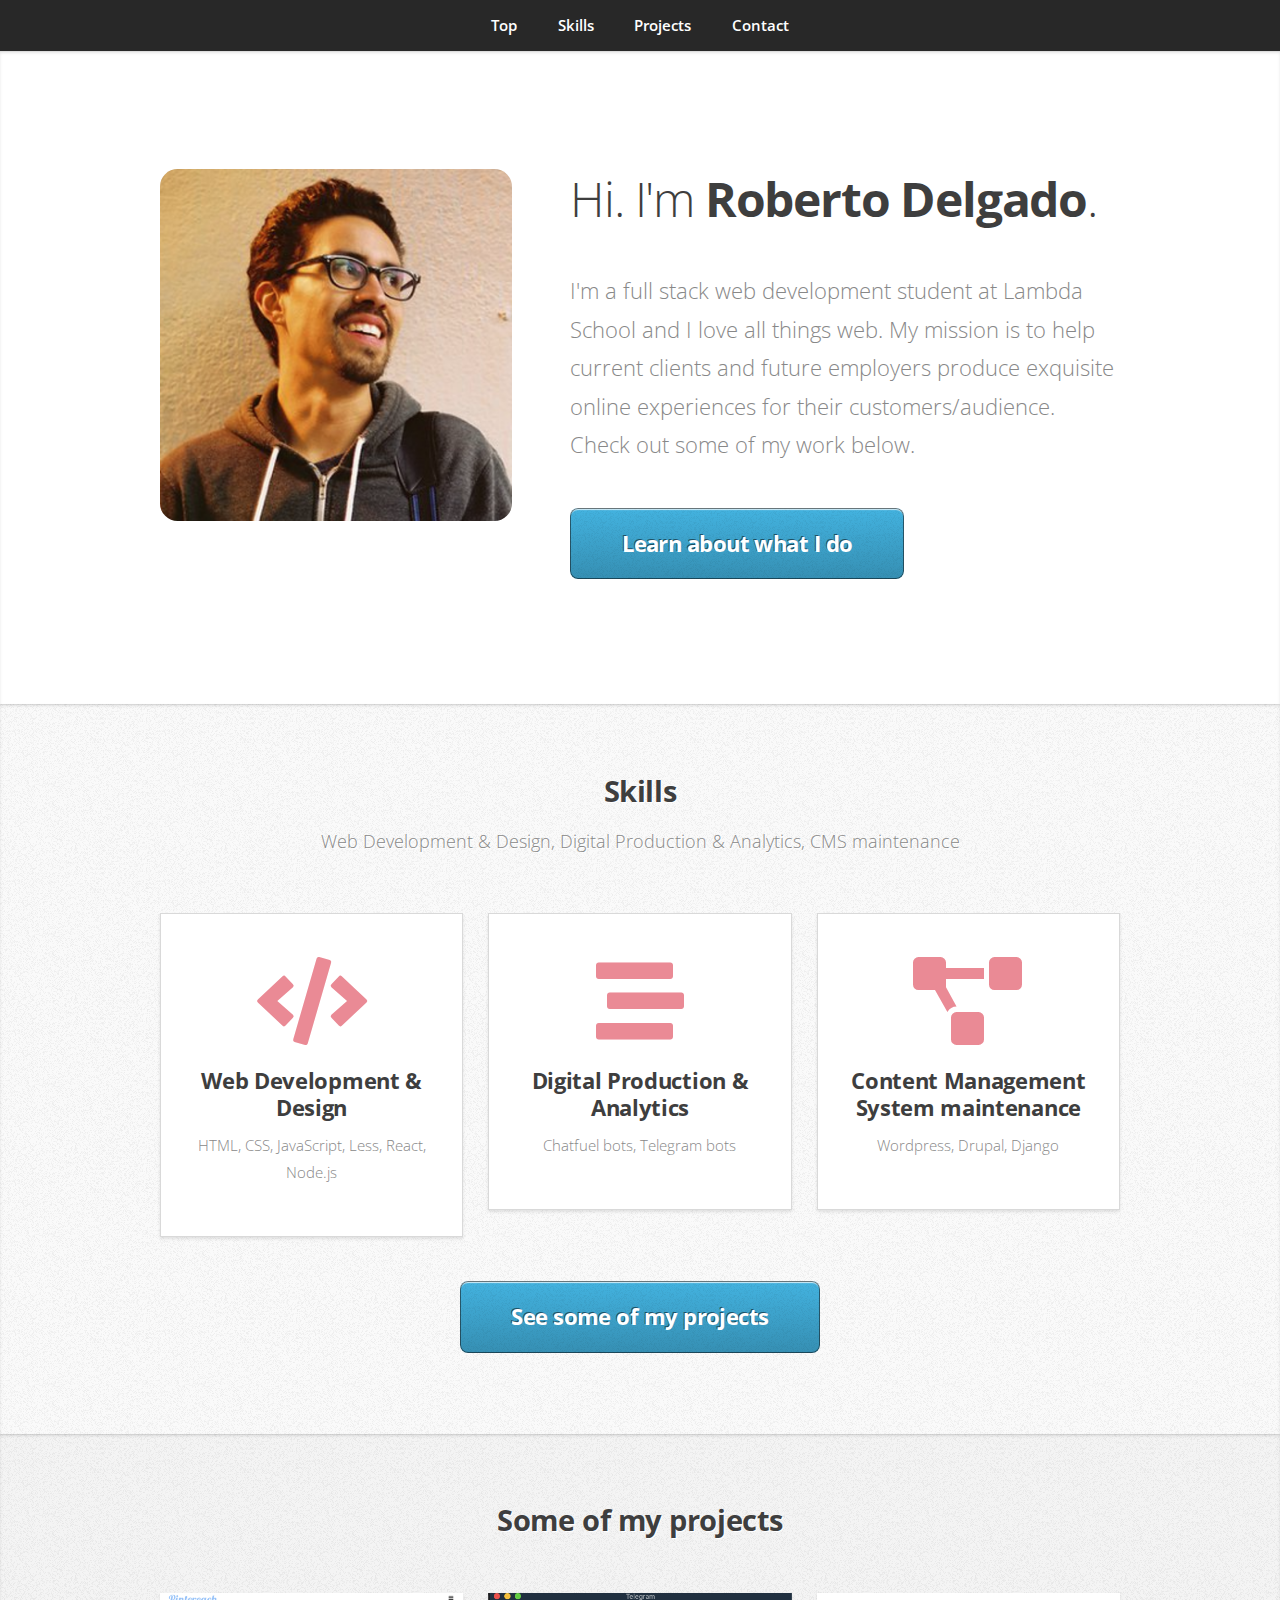
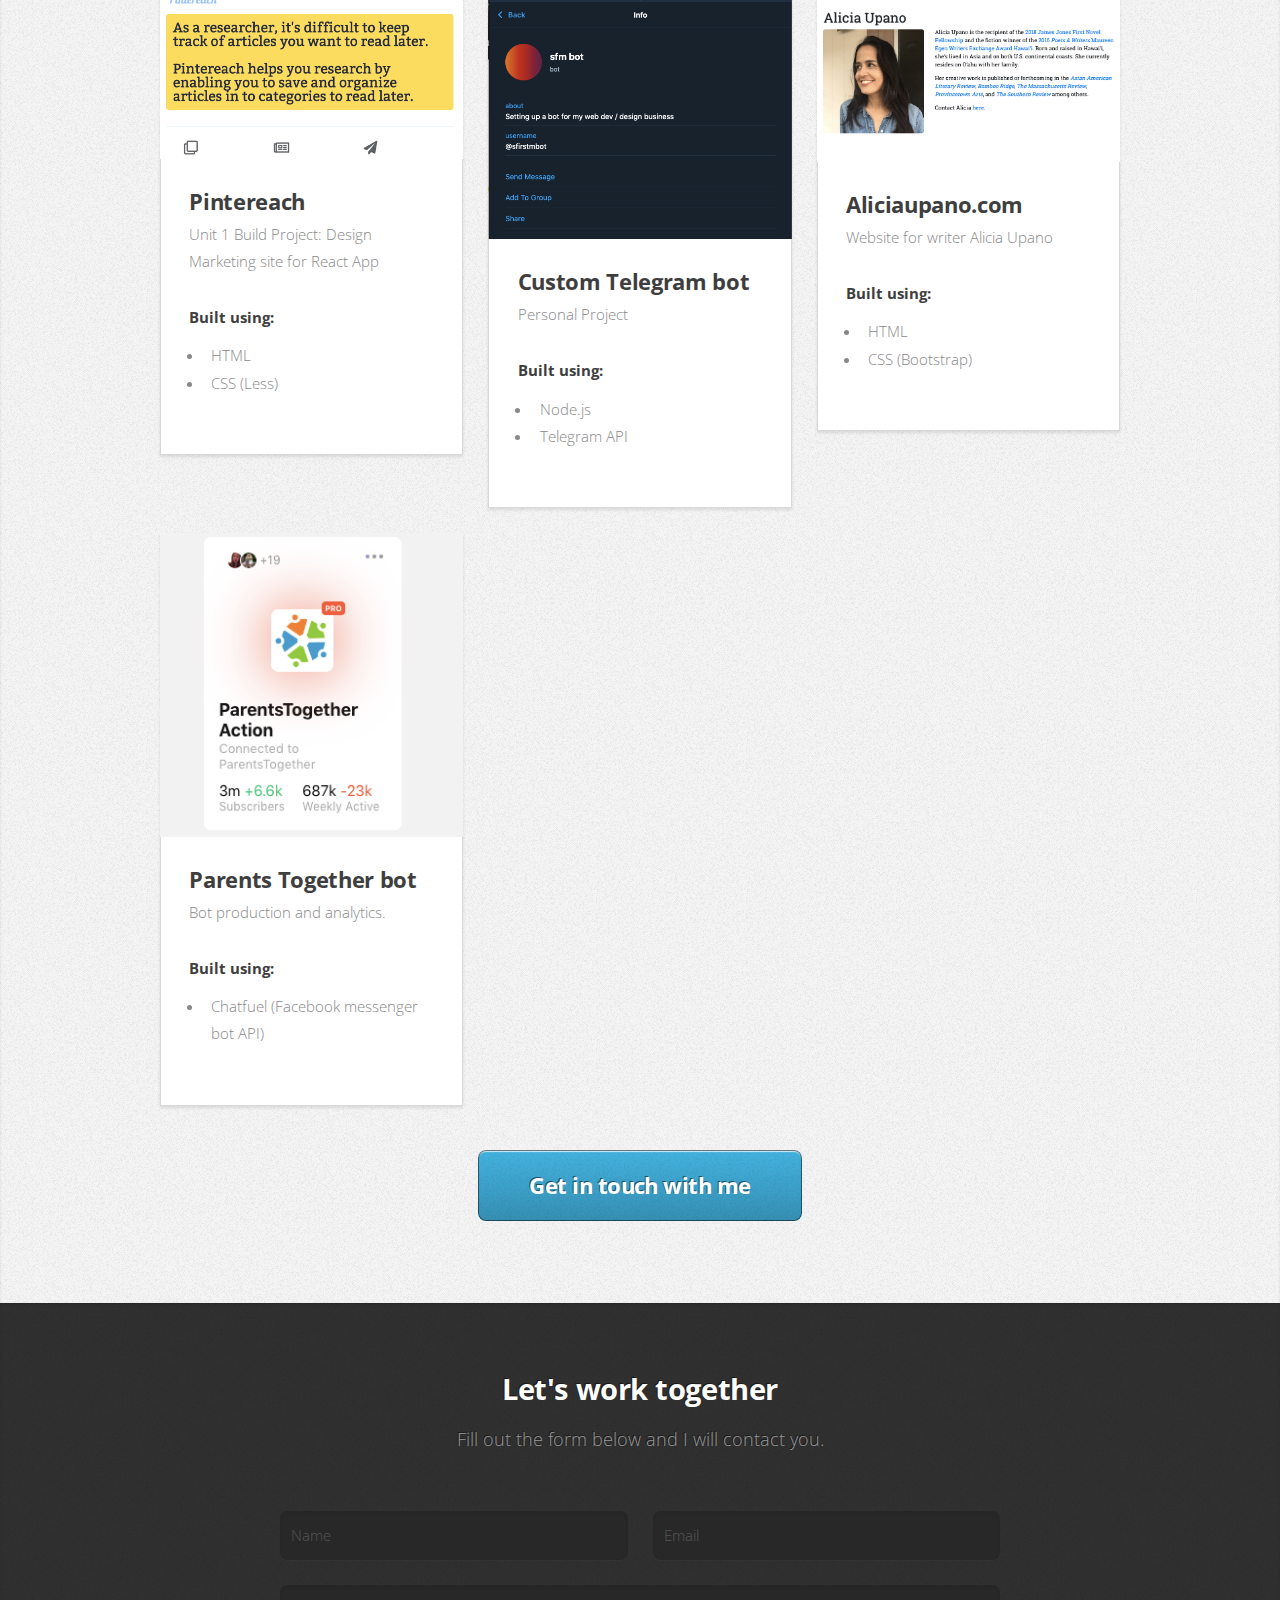
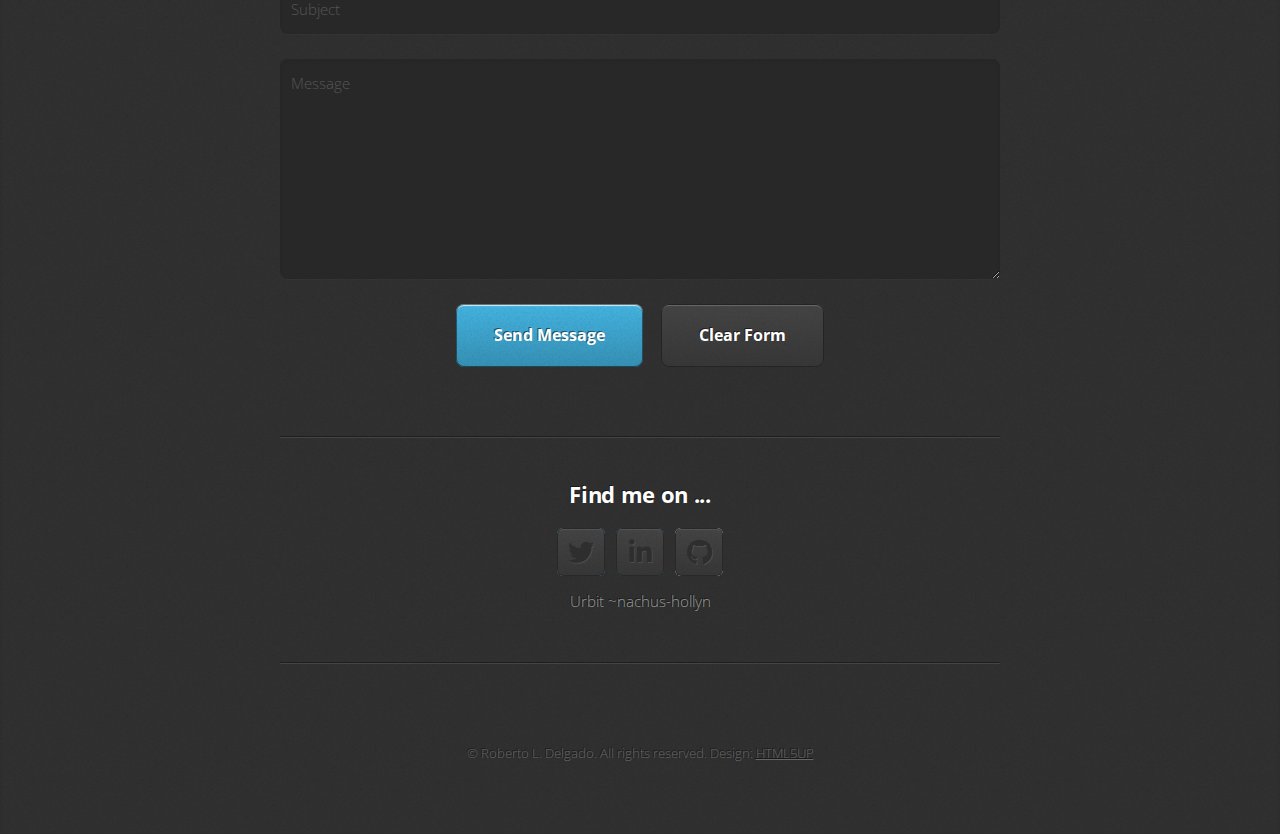
<file: index.html>
<!DOCTYPE HTML>
<!--
	Miniport by HTML5 UP
	html5up.net | @ajlkn
	Free for personal and commercial use under the CCA 3.0 license (html5up.net/license)
-->
<html>
	<head>
		<title>Roberto Delgado | Portfolio</title>
		<meta charset="utf-8" />
		<meta name="viewport" content="width=device-width, initial-scale=1, user-scalable=no" />
		<link rel="stylesheet" href="assets/css/main.css" />
	</head>
	<body class="is-preload">

		<!-- Nav -->
			<nav id="nav">
				<ul class="container">
					<li><a href="#top">Top</a></li>
					<li><a href="#work">Skills</a></li>
					<li><a href="#portfolio">Projects</a></li>
					<li><a href="#contact">Contact</a></li>
				</ul>
			</nav>

		<!-- Home -->
			<article id="top" class="wrapper style1">
				<div class="container">
					<div class="row">
						<div class="col-4 col-5-large col-12-medium">
							<span class="image fit"><img src="images/RD_Profile.jpg" alt="" /></span>
						</div>
						<div class="col-8 col-7-large col-12-medium">
							<header>
								<h1>Hi. I'm <strong>Roberto Delgado</strong>.</h1>
							</header>
							<p>I'm a full stack web development student at Lambda School and I love all things web. My mission is to help current clients and future employers produce exquisite online experiences for their customers/audience. Check out some of my work below. </p>
							<a href="#work" class="button large scrolly">Learn about what I do</a>
						</div>
					</div>
				</div>
			</article>

		<!-- Work -->
			<article id="work" class="wrapper style2">
				<div class="container">
					<header>
						<h2>Skills</h2>
						<p>Web Development & Design, Digital Production & Analytics, CMS maintenance</p>
					</header>
					<div class="row aln-center">
						<div class="col-4 col-6-medium col-12-small">
							<section class="box style1">
								<span class="icon solid featured far fa-code"></span>
								<h3>Web Development & Design</h3>
								<p>HTML, CSS, JavaScript, Less, React, Node.js</p>
							</section>
						</div>
						<div class="col-4 col-6-medium col-12-small">
							<section class="box style1">
								<span class="icon solid featured fas fa-stream"></span>
								<h3>Digital Production & Analytics</h3>
								<p>Chatfuel bots, Telegram bots</p>
							</section>
						</div>
						<div class="col-4 col-6-medium col-12-small">
							<section class="box style1">
								<span class="icon solid featured fas fa-project-diagram"></span>
								<h3>Content Management System maintenance</h3>
								<p>Wordpress, Drupal, Django</p>
							</section>
						</div>
					</div>
					<footer>
						<!-- <p>Lorem ipsum dolor sit sapien vestibulum ipsum primis?</p> -->
						<a href="#portfolio" class="button large scrolly">See some of my projects</a>
					</footer>
				</div>
			</article>

		<!-- Portfolio -->
			<article id="portfolio" class="wrapper style3">
				<div class="container">
					<header>
						<h2>Some of my projects</h2>
						<!-- <p>Proin odio consequat  sapien vestibulum consequat lorem dolore feugiat.</p> -->
					</header>
					<div class="row">
						<div class="col-4 col-6-medium col-12-small">
								<article class="box style2">
									<a href="https://marketing.roskideluge.now.sh/" class="image featured" target="_blank"><img src="images/pintereach.png" alt="Pintereach logo" /></a>
									<div class="box-text">
										<h3><a href="https://marketing.roskideluge.now.sh/" target="_blank">Pintereach</a></h3>
										<p>Unit 1 Build Project: Design Marketing site for React App</p>
										<h4>Built using:</h4>
										<ul>
											<li>HTML</li>
											<li>CSS (Less)</li>
										</ul>
								</article>
						</div>
						<div class="col-4 col-6-medium col-12-small">
							<article class="box style2">
								<a href="https://github.com/RoskiDeluge/sfm-telegram-bot" class="image featured" target="_blank"><img src="images/sfm_bot.png" alt="Screen grab of sfirstm bot's telegram page" /></a>
							<div class="box-text">
								<h3><a href="https://github.com/RoskiDeluge/sfm-telegram-bot" target="_blank">Custom Telegram bot</a></h3>
								<p>Personal Project</p>
								<h4>Built using:</h4>
									<ul>
										<li>Node.js</li>
										<li>Telegram API</li>
									</ul>
							</div>
							</article>
						</div>
						<div class="col-4 col-6-medium col-12-small">
							<article class="box style2">
								<a href="https://aliciaupano.com/" class="image featured" target="_blank"><img src="images/aupano_site.png" alt="Screen grab of aliciaupano.com homepage" /></a>
								<div class="box-text">
									<h3><a href="https://aliciaupano.com/" target="_blank">Aliciaupano.com</a></h3>
									<p>Website for writer Alicia Upano</p>
									<h4>Built using:</h4>
									<ul>
										<li>HTML</li>
										<li>CSS (Bootstrap)</li>
									</ul>
								</div>
							</article>
						</div>
						<div class="col-4 col-6-medium col-12-small">
							<article class="box style2">
								<a href="https://m.me/ParentsTogetherAction" class="image featured" target="_blank"><img src="images/ptbot.png" alt="" /></a>
								<div class="box-text">
									<h3><a href="https://m.me/ParentsTogetherAction" target="_blank">Parents Together bot</a></h3>
									<p>Bot production and analytics.</p>
									<h4>Built using:</h4>
									<ul>
										<li>Chatfuel (Facebook messenger bot API)</li>
									</ul>
								</div>
							</article>
						</div>
						<!-- <div class="col-4 col-6-medium col-12-small">
							<article class="box style2">
								<a href="#" class="image featured"><img src="images/pic04.jpg" alt="" /></a>
								<h3><a href="#">Tempus dolore</a></h3>
								<p>Ornare nulla proin odio consequat.</p>
							</article>
						</div>
						<div class="col-4 col-6-medium col-12-small">
							<article class="box style2">
								<a href="#" class="image featured"><img src="images/pic05.jpg" alt="" /></a>
								<h3><a href="#">Feugiat aliquam</a></h3>
								<p>Ornare nulla proin odio consequat.</p>
							</article>
						</div>
						<div class="col-4 col-6-medium col-12-small">
							<article class="box style2">
								<a href="#" class="image featured"><img src="images/pic06.jpg" alt="" /></a>
								<h3><a href="#">Sed amet ornare</a></h3>
								<p>Ornare nulla proin odio consequat.</p>
							</article>
						</div> -->
					</div>
					<footer>
						<!-- <p>Lorem ipsum dolor sit sapien vestibulum ipsum primis?</p> -->
						<a href="#contact" class="button large scrolly">Get in touch with me</a>
					</footer>
				</div>
			</article>

		<!-- Contact -->
			<article id="contact" class="wrapper style4">
				<div class="container medium">
					<header>
						<h2>Let's work together</h2>
						<p>Fill out the form below and I will contact you.</p>
					</header>
					<div class="row">
						<div class="col-12">
							<form method="POST" action="https://formspree.io/xzbgbapd">
								<div class="row">
									<div class="col-6 col-12-small">
										<input type="text" name="name" id="name" placeholder="Name" />
									</div>
									<div class="col-6 col-12-small">
										<input type="text" name="email" id="email" placeholder="Email" />
									</div>
									<div class="col-12">
										<input type="text" name="subject" id="subject" placeholder="Subject" />
									</div>
									<div class="col-12">
										<textarea name="message" id="message" placeholder="Message"></textarea>
									</div>
									<div class="col-12">
										<ul class="actions">
											<li><input type="submit" value="Send Message" /></li>
											<li><input type="reset" value="Clear Form" class="alt" /></li>
										</ul>
									</div>
								</div>
							</form>
						</div>
						<div class="col-12">
							<hr />
							<h3>Find me on ...</h3>
							<ul class="social">
								<li><a href="https://twitter.com/roskideluge" class="icon brands fa-twitter"><span class="label">Twitter</span></a></li>
								<!-- <li><a href="#" class="icon brands fa-facebook-f"><span class="label">Facebook</span></a></li>
								<li><a href="#" class="icon brands fa-dribbble"><span class="label">Dribbble</span></a></li> -->
								<li><a href="https://www.linkedin.com/in/robertodelgado1/" class="icon brands fa-linkedin-in"><span class="label">LinkedIn</span></a></li>
								<!-- <li><a href="#" class="icon brands fa-tumblr"><span class="label">Tumblr</span></a></li>
								<li><a href="#" class="icon brands fa-google-plus"><span class="label">Google+</span></a></li> -->
								<li><a href="https://github.com/RoskiDeluge" class="icon brands fa-github"><span class="label">Github</span></a></li>
								<br>
								<li>Urbit ~nachus-hollyn</li>
								<!--
								<li><a href="#" class="icon solid fa-rss"><span>RSS</span></a></li>
								<li><a href="#" class="icon brands fa-instagram"><span>Instagram</span></a></li>
								<li><a href="#" class="icon brands fa-foursquare"><span>Foursquare</span></a></li>
								<li><a href="#" class="icon brands fa-skype"><span>Skype</span></a></li>
								<li><a href="#" class="icon brands fa-soundcloud"><span>Soundcloud</span></a></li>
								<li><a href="#" class="icon brands fa-youtube"><span>YouTube</span></a></li>
								<li><a href="#" class="icon brands fa-blogger"><span>Blogger</span></a></li>
								<li><a href="#" class="icon brands fa-flickr"><span>Flickr</span></a></li>
								<li><a href="#" class="icon brands fa-vimeo"><span>Vimeo</span></a></li>
								-->
							</ul>
							<hr />
						</div>
					</div>
					<footer>
						<ul id="copyright">
							<li>&copy; Roberto L. Delgado. All rights reserved. Design: <a href="https://html5up.net/" target="_blank">HTML5UP</a></li>
						</ul>
					</footer>
				</div>
			</article>

		<!-- Scripts -->
			<script src="assets/js/jquery.min.js"></script>
			<script src="assets/js/jquery.scrolly.min.js"></script>
			<script src="assets/js/browser.min.js"></script>
			<script src="assets/js/breakpoints.min.js"></script>
			<script src="assets/js/util.js"></script>
			<script src="assets/js/main.js"></script>

	</body>
</html>
</file>
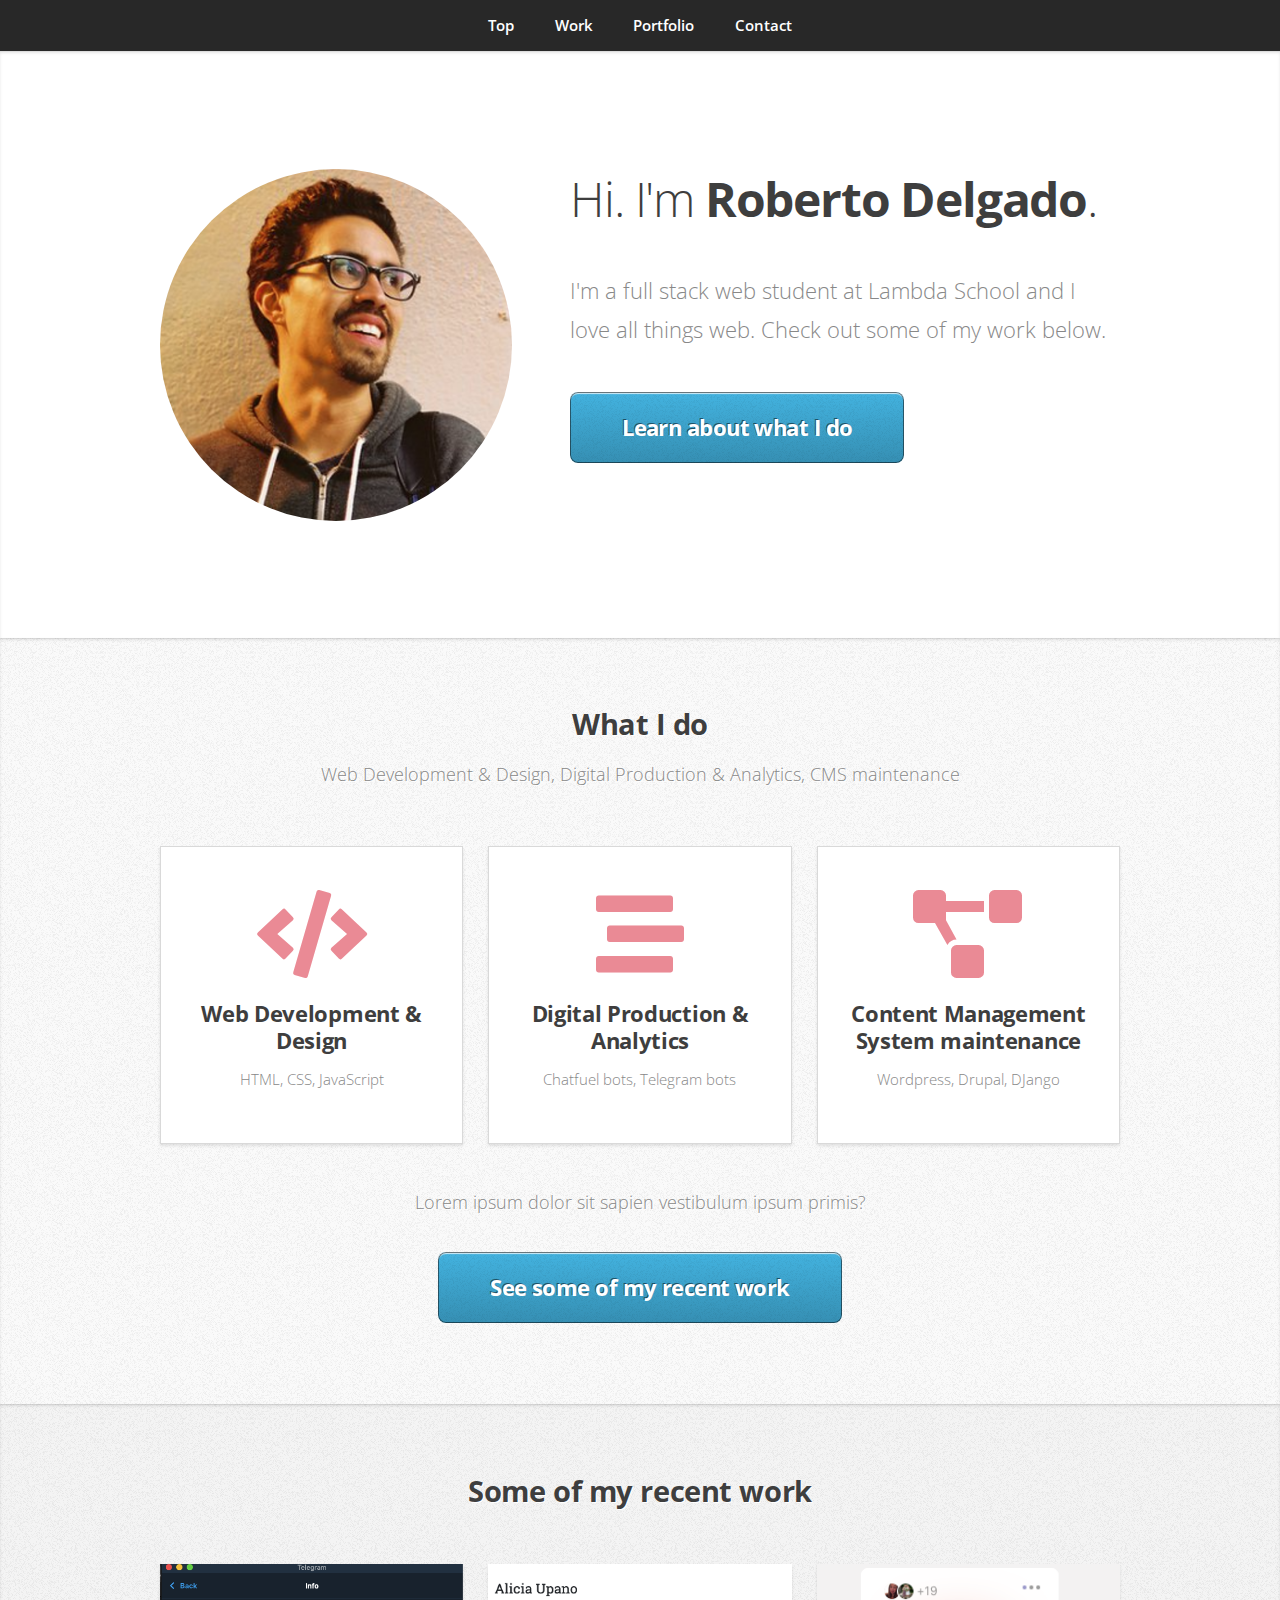
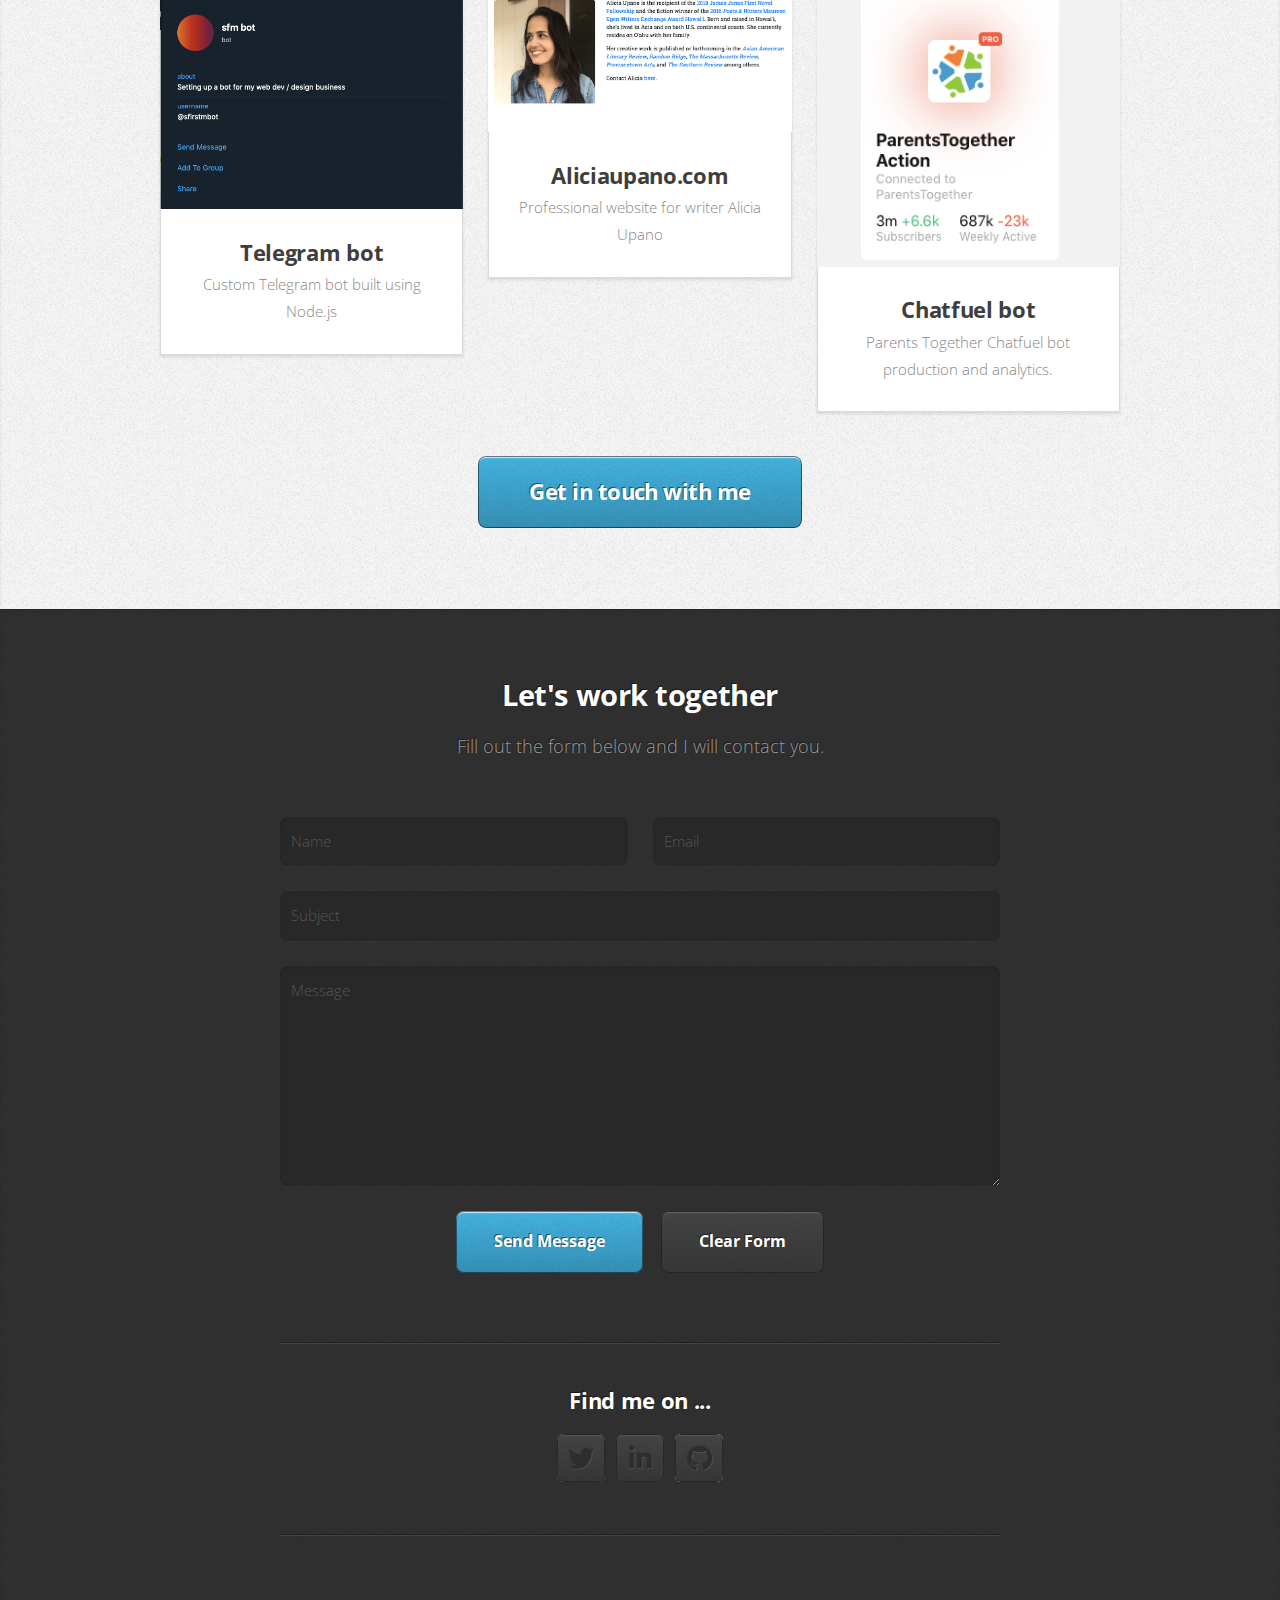
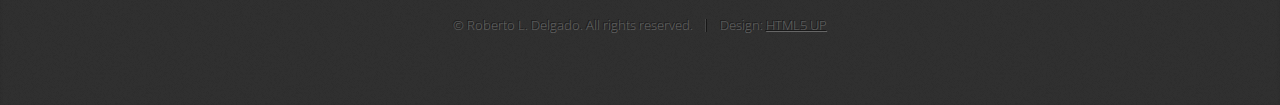
<file: portfolio/index.html>
<!DOCTYPE HTML>
<!--
	Miniport by HTML5 UP
	html5up.net | @ajlkn
	Free for personal and commercial use under the CCA 3.0 license (html5up.net/license)
-->
<html>
	<head>
		<title>Roberto Delgado | Portfolio</title>
		<meta charset="utf-8" />
		<meta name="viewport" content="width=device-width, initial-scale=1, user-scalable=no" />
		<link rel="stylesheet" href="assets/css/main.css" />
	</head>
	<body class="is-preload">

		<!-- Nav -->
			<nav id="nav">
				<ul class="container">
					<li><a href="#top">Top</a></li>
					<li><a href="#work">Work</a></li>
					<li><a href="#portfolio">Portfolio</a></li>
					<li><a href="#contact">Contact</a></li>
				</ul>
			</nav>

		<!-- Home -->
			<article id="top" class="wrapper style1">
				<div class="container">
					<div class="row">
						<div class="col-4 col-5-large col-12-medium">
							<span class="image fit"><img src="images/RD_Profile.jpg" alt="" /></span>
						</div>
						<div class="col-8 col-7-large col-12-medium">
							<header>
								<h1>Hi. I'm <strong>Roberto Delgado</strong>.</h1>
							</header>
							<p>I'm a full stack web student at Lambda School and I love all things web. Check out some of my work below.</p>
							<a href="#work" class="button large scrolly">Learn about what I do</a>
						</div>
					</div>
				</div>
			</article>

		<!-- Work -->
			<article id="work" class="wrapper style2">
				<div class="container">
					<header>
						<h2>What I do</h2>
						<p>Web Development & Design, Digital Production & Analytics, CMS maintenance</p>
					</header>
					<div class="row aln-center">
						<div class="col-4 col-6-medium col-12-small">
							<section class="box style1">
								<span class="icon solid featured far fa-code"></span>
								<h3>Web Development & Design</h3>
								<p>HTML, CSS, JavaScript</p>
							</section>
						</div>
						<div class="col-4 col-6-medium col-12-small">
							<section class="box style1">
								<span class="icon solid featured fas fa-stream"></span>
								<h3>Digital Production & Analytics</h3>
								<p>Chatfuel bots, Telegram bots</p>
							</section>
						</div>
						<div class="col-4 col-6-medium col-12-small">
							<section class="box style1">
								<span class="icon solid featured fas fa-project-diagram"></span>
								<h3>Content Management System maintenance</h3>
								<p>Wordpress, Drupal, DJango</p>
							</section>
						</div>
					</div>
					<footer>
						<p>Lorem ipsum dolor sit sapien vestibulum ipsum primis?</p>
						<a href="#portfolio" class="button large scrolly">See some of my recent work</a>
					</footer>
				</div>
			</article>

		<!-- Portfolio -->
			<article id="portfolio" class="wrapper style3">
				<div class="container">
					<header>
						<h2>Some of my recent work</h2>
						<!-- <p>Proin odio consequat  sapien vestibulum consequat lorem dolore feugiat.</p> -->
					</header>
					<div class="row">
						<div class="col-4 col-6-medium col-12-small">
							<article class="box style2">
								<a href="https://github.com/RoskiDeluge/sfm-telegram-bot" class="image featured"><img src="images/sfm_bot.png" alt="Screen grab of sfirstm bot's telegram page" /></a>
								<h3><a href="https://github.com/RoskiDeluge/sfm-telegram-bot">Telegram bot</a></h3>
								<p>Custom Telegram bot built using Node.js</p>
							</article>
						</div>
						<div class="col-4 col-6-medium col-12-small">
							<article class="box style2">
								<a href="https://aliciaupano.com/" class="image featured"><img src="images/aupano_site.png" alt="Screen grab of aliciaupano.com homepage" /></a>
								<h3><a href="https://aliciaupano.com/">Aliciaupano.com</a></h3>
								<p>Professional website for writer Alicia Upano</p>
							</article>
						</div>
						<div class="col-4 col-6-medium col-12-small">
							<article class="box style2">
								<a href="https://m.me/ParentsTogetherAction" class="image featured"><img src="images/ptbot.png" alt="" /></a>
								<h3><a href="https://m.me/ParentsTogetherAction">Chatfuel bot</a></h3>
								<p>Parents Together Chatfuel bot production and analytics.</p>
							</article>
						</div>
						<!-- <div class="col-4 col-6-medium col-12-small">
							<article class="box style2">
								<a href="#" class="image featured"><img src="images/pic04.jpg" alt="" /></a>
								<h3><a href="#">Tempus dolore</a></h3>
								<p>Ornare nulla proin odio consequat.</p>
							</article>
						</div>
						<div class="col-4 col-6-medium col-12-small">
							<article class="box style2">
								<a href="#" class="image featured"><img src="images/pic05.jpg" alt="" /></a>
								<h3><a href="#">Feugiat aliquam</a></h3>
								<p>Ornare nulla proin odio consequat.</p>
							</article>
						</div>
						<div class="col-4 col-6-medium col-12-small">
							<article class="box style2">
								<a href="#" class="image featured"><img src="images/pic06.jpg" alt="" /></a>
								<h3><a href="#">Sed amet ornare</a></h3>
								<p>Ornare nulla proin odio consequat.</p>
							</article>
						</div> -->
					</div>
					<footer>
						<!-- <p>Lorem ipsum dolor sit sapien vestibulum ipsum primis?</p> -->
						<a href="#contact" class="button large scrolly">Get in touch with me</a>
					</footer>
				</div>
			</article>

		<!-- Contact -->
			<article id="contact" class="wrapper style4">
				<div class="container medium">
					<header>
						<h2>Let's work together</h2>
						<p>Fill out the form below and I will contact you.</p>
					</header>
					<div class="row">
						<div class="col-12">
							<form method="post" action="#">
								<div class="row">
									<div class="col-6 col-12-small">
										<input type="text" name="name" id="name" placeholder="Name" />
									</div>
									<div class="col-6 col-12-small">
										<input type="text" name="email" id="email" placeholder="Email" />
									</div>
									<div class="col-12">
										<input type="text" name="subject" id="subject" placeholder="Subject" />
									</div>
									<div class="col-12">
										<textarea name="message" id="message" placeholder="Message"></textarea>
									</div>
									<div class="col-12">
										<ul class="actions">
											<li><input type="submit" value="Send Message" /></li>
											<li><input type="reset" value="Clear Form" class="alt" /></li>
										</ul>
									</div>
								</div>
							</form>
						</div>
						<div class="col-12">
							<hr />
							<h3>Find me on ...</h3>
							<ul class="social">
								<li><a href="https://twitter.com/roskideluge" class="icon brands fa-twitter"><span class="label">Twitter</span></a></li>
								<!-- <li><a href="#" class="icon brands fa-facebook-f"><span class="label">Facebook</span></a></li>
								<li><a href="#" class="icon brands fa-dribbble"><span class="label">Dribbble</span></a></li> -->
								<li><a href="https://www.linkedin.com/in/robertodelgado1/" class="icon brands fa-linkedin-in"><span class="label">LinkedIn</span></a></li>
								<!-- <li><a href="#" class="icon brands fa-tumblr"><span class="label">Tumblr</span></a></li>
								<li><a href="#" class="icon brands fa-google-plus"><span class="label">Google+</span></a></li> -->
								<li><a href="https://github.com/RoskiDeluge" class="icon brands fa-github"><span class="label">Github</span></a></li>
								<!--
								<li><a href="#" class="icon solid fa-rss"><span>RSS</span></a></li>
								<li><a href="#" class="icon brands fa-instagram"><span>Instagram</span></a></li>
								<li><a href="#" class="icon brands fa-foursquare"><span>Foursquare</span></a></li>
								<li><a href="#" class="icon brands fa-skype"><span>Skype</span></a></li>
								<li><a href="#" class="icon brands fa-soundcloud"><span>Soundcloud</span></a></li>
								<li><a href="#" class="icon brands fa-youtube"><span>YouTube</span></a></li>
								<li><a href="#" class="icon brands fa-blogger"><span>Blogger</span></a></li>
								<li><a href="#" class="icon brands fa-flickr"><span>Flickr</span></a></li>
								<li><a href="#" class="icon brands fa-vimeo"><span>Vimeo</span></a></li>
								-->
							</ul>
							<hr />
						</div>
					</div>
					<footer>
						<ul id="copyright">
							<li>&copy; Roberto L. Delgado. All rights reserved.</li><li>Design: <a href="http://html5up.net">HTML5 UP</a></li>
						</ul>
					</footer>
				</div>
			</article>

		<!-- Scripts -->
			<script src="assets/js/jquery.min.js"></script>
			<script src="assets/js/jquery.scrolly.min.js"></script>
			<script src="assets/js/browser.min.js"></script>
			<script src="assets/js/breakpoints.min.js"></script>
			<script src="assets/js/util.js"></script>
			<script src="assets/js/main.js"></script>

	</body>
</html>
</file>
<file: assets/css/main.css>
@import url("https://fonts.googleapis.com/css?family=Open+Sans:300,300italic,600,600italic,700");
@import url("fontawesome-all.min.css");
/*
	Miniport by HTML5 UP
	html5up.net | @ajlkn
	Free for personal and commercial use under the CCA 3.0 license (html5up.net/license)
*/
html, body, div, span, applet, object,
iframe, h1, h2, h3, h4, h5, h6, p, blockquote,
pre, a, abbr, acronym, address, big, cite,
code, del, dfn, em, img, ins, kbd, q, s, samp,
small, strike, strong, sub, sup, tt, var, b,
u, i, center, dl, dt, dd, ol, ul, li, fieldset,
form, label, legend, table, caption, tbody,
tfoot, thead, tr, th, td, article, aside,
canvas, details, embed, figure, figcaption,
footer, header, hgroup, menu, nav, output, ruby,
section, summary, time, mark, audio, video {
  margin: 0;
  padding: 0;
  border: 0;
  font-size: 100%;
  font: inherit;
  vertical-align: baseline;
}

article, aside, details, figcaption, figure,
footer, header, hgroup, menu, nav, section {
  display: block;
}

body {
  line-height: 1;
}

ol, ul {
  list-style: none;
}

blockquote, q {
  quotes: none;
}
blockquote:before, blockquote:after, q:before, q:after {
  content: "";
  content: none;
}

table {
  border-collapse: collapse;
  border-spacing: 0;
}

body {
  -webkit-text-size-adjust: none;
}

mark {
  background-color: transparent;
  color: inherit;
}

input::-moz-focus-inner {
  border: 0;
  padding: 0;
}

input, select, textarea {
  -moz-appearance: none;
  -webkit-appearance: none;
  -ms-appearance: none;
  appearance: none;
}

/* Basic */
html {
  box-sizing: border-box;
}

*, *:before, *:after {
  box-sizing: inherit;
}

body {
  padding-top: 3.5em;
}
body.is-preload *, body.is-preload *:before, body.is-preload *:after {
  -moz-animation: none !important;
  -webkit-animation: none !important;
  -ms-animation: none !important;
  animation: none !important;
  -moz-transition: none !important;
  -webkit-transition: none !important;
  -ms-transition: none !important;
  transition: none !important;
}

body, input, textarea, select {
  font-family: "Open Sans", sans-serif;
  line-height: 1.85em;
  color: #888;
  font-weight: 300;
  font-size: 13pt;
}

a {
  -moz-transition: color .2s ease-in-out;
  -webkit-transition: color .2s ease-in-out;
  -ms-transition: color .2s ease-in-out;
  transition: color .2s ease-in-out;
  color: #43B3E0;
  text-decoration: underline;
}
a:hover {
  color: #43bff0 !important;
}
a img {
  border: 0;
}

b, strong {
  font-weight: 600;
  color: #3e3e3e;
}

i, em {
  font-style: italic;
}

sub {
  position: relative;
  top: 0.5em;
  font-size: 0.8em;
}

sup {
  position: relative;
  top: -0.5em;
  font-size: 0.8em;
}

blockquote {
  border-left: solid 0.75em #eee;
  padding: 1em 0 1em 1.5em;
  font-style: italic;
}

h1, h2, h3, h4, h5, h6 {
  color: #3e3e3e;
  margin: 0 0 0.75em 0;
}

h1 a, h2 a, h3 a, h4 a, h5 a, h6 a {
  text-decoration: none;
  color: inherit;
}

h2, h3, h4, h5, h6 {
  font-weight: 700;
}

h1 {
  font-size: 3.25em;
  letter-spacing: -0.025em;
  font-weight: 300;
}
h1 strong {
  font-weight: 700;
}

h2 {
  font-size: 2em;
  letter-spacing: -0.015em;
}

h3 {
  font-size: 1.5em;
  letter-spacing: -0.015em;
}

em, i {
  font-style: italic;
}

br.clear {
  clear: both;
}

hr {
  border: 0;
  border-top: solid 1px #444;
  border-top-color: rgba(0, 0, 0, 0.35);
  box-shadow: 0px 1px 0px 0px rgba(255, 255, 255, 0.1);
  height: 1px;
  margin: 3em 0;
}

p, ul, ol, dl, table {
  margin-bottom: 2em;
}

header {
  margin: 0 0 3em 0;
}
header > p {
  font-size: 1.25em;
  margin: 0;
}

footer {
  margin: 3em 0 0 0;
}
footer > p {
  font-size: 1.25em;
}

/* Container */
.container {
  margin: 0 auto;
  max-width: calc(100% - 50px);
  width: 1200px;
}
.container.medium {
  width: 900px;
}
@media screen and (max-width: 1680px) {
  .container {
    width: 1200px;
  }
  .container.medium {
    width: 900px;
  }
}
@media screen and (max-width: 1280px) {
  .container {
    width: 960px;
  }
  .container.medium {
    width: 720px;
  }
}
@media screen and (max-width: 980px) {
  .container {
    width: 100%;
  }
  .container.medium {
    width: 75%;
  }
}
@media screen and (max-width: 736px) {
  .container {
    width: 100%;
    max-width: calc(100% - 30px);
  }
  .container.medium {
    width: 100%;
  }
}

/* Row */
.row {
  display: flex;
  flex-wrap: wrap;
  box-sizing: border-box;
  align-items: stretch;
}
.row > * {
  box-sizing: border-box;
}
.row.gtr-uniform > * > :last-child {
  margin-bottom: 0;
}
.row.aln-left {
  justify-content: flex-start;
}
.row.aln-center {
  justify-content: center;
}
.row.aln-right {
  justify-content: flex-end;
}
.row.aln-top {
  align-items: flex-start;
}
.row.aln-middle {
  align-items: center;
}
.row.aln-bottom {
  align-items: flex-end;
}
.row > .imp {
  order: -1;
}
.row > .col-1 {
  width: 8.3333333333%;
}
.row > .off-1 {
  margin-left: 8.3333333333%;
}
.row > .col-2 {
  width: 16.6666666667%;
}
.row > .off-2 {
  margin-left: 16.6666666667%;
}
.row > .col-3 {
  width: 25%;
}
.row > .off-3 {
  margin-left: 25%;
}
.row > .col-4 {
  width: 33.3333333333%;
}
.row > .off-4 {
  margin-left: 33.3333333333%;
}
.row > .col-5 {
  width: 41.6666666667%;
}
.row > .off-5 {
  margin-left: 41.6666666667%;
}
.row > .col-6 {
  width: 50%;
}
.row > .off-6 {
  margin-left: 50%;
}
.row > .col-7 {
  width: 58.3333333333%;
}
.row > .off-7 {
  margin-left: 58.3333333333%;
}
.row > .col-8 {
  width: 66.6666666667%;
}
.row > .off-8 {
  margin-left: 66.6666666667%;
}
.row > .col-9 {
  width: 75%;
}
.row > .off-9 {
  margin-left: 75%;
}
.row > .col-10 {
  width: 83.3333333333%;
}
.row > .off-10 {
  margin-left: 83.3333333333%;
}
.row > .col-11 {
  width: 91.6666666667%;
}
.row > .off-11 {
  margin-left: 91.6666666667%;
}
.row > .col-12 {
  width: 100%;
}
.row > .off-12 {
  margin-left: 100%;
}
.row.gtr-0 {
  margin-top: 0px;
  margin-left: 0px;
}
.row.gtr-0 > * {
  padding: 0px 0 0 0px;
}
.row.gtr-0.gtr-uniform {
  margin-top: 0px;
}
.row.gtr-0.gtr-uniform > * {
  padding-top: 0px;
}
.row.gtr-25 {
  margin-top: -6.25px;
  margin-left: -6.25px;
}
.row.gtr-25 > * {
  padding: 6.25px 0 0 6.25px;
}
.row.gtr-25.gtr-uniform {
  margin-top: -6.25px;
}
.row.gtr-25.gtr-uniform > * {
  padding-top: 6.25px;
}
.row.gtr-50 {
  margin-top: -12.5px;
  margin-left: -12.5px;
}
.row.gtr-50 > * {
  padding: 12.5px 0 0 12.5px;
}
.row.gtr-50.gtr-uniform {
  margin-top: -12.5px;
}
.row.gtr-50.gtr-uniform > * {
  padding-top: 12.5px;
}
.row {
  margin-top: -25px;
  margin-left: -25px;
}
.row > * {
  padding: 25px 0 0 25px;
}
.row.gtr-uniform {
  margin-top: -25px;
}
.row.gtr-uniform > * {
  padding-top: 25px;
}
.row.gtr-150 {
  margin-top: -37.5px;
  margin-left: -37.5px;
}
.row.gtr-150 > * {
  padding: 37.5px 0 0 37.5px;
}
.row.gtr-150.gtr-uniform {
  margin-top: -37.5px;
}
.row.gtr-150.gtr-uniform > * {
  padding-top: 37.5px;
}
.row.gtr-200 {
  margin-top: -50px;
  margin-left: -50px;
}
.row.gtr-200 > * {
  padding: 50px 0 0 50px;
}
.row.gtr-200.gtr-uniform {
  margin-top: -50px;
}
.row.gtr-200.gtr-uniform > * {
  padding-top: 50px;
}
@media screen and (max-width: 1680px) {
  .row {
    display: flex;
    flex-wrap: wrap;
    box-sizing: border-box;
    align-items: stretch;
  }
  .row > * {
    box-sizing: border-box;
  }
  .row.gtr-uniform > * > :last-child {
    margin-bottom: 0;
  }
  .row.aln-left {
    justify-content: flex-start;
  }
  .row.aln-center {
    justify-content: center;
  }
  .row.aln-right {
    justify-content: flex-end;
  }
  .row.aln-top {
    align-items: flex-start;
  }
  .row.aln-middle {
    align-items: center;
  }
  .row.aln-bottom {
    align-items: flex-end;
  }
  .row > .imp-xlarge {
    order: -1;
  }
  .row > .col-1-xlarge {
    width: 8.3333333333%;
  }
  .row > .off-1-xlarge {
    margin-left: 8.3333333333%;
  }
  .row > .col-2-xlarge {
    width: 16.6666666667%;
  }
  .row > .off-2-xlarge {
    margin-left: 16.6666666667%;
  }
  .row > .col-3-xlarge {
    width: 25%;
  }
  .row > .off-3-xlarge {
    margin-left: 25%;
  }
  .row > .col-4-xlarge {
    width: 33.3333333333%;
  }
  .row > .off-4-xlarge {
    margin-left: 33.3333333333%;
  }
  .row > .col-5-xlarge {
    width: 41.6666666667%;
  }
  .row > .off-5-xlarge {
    margin-left: 41.6666666667%;
  }
  .row > .col-6-xlarge {
    width: 50%;
  }
  .row > .off-6-xlarge {
    margin-left: 50%;
  }
  .row > .col-7-xlarge {
    width: 58.3333333333%;
  }
  .row > .off-7-xlarge {
    margin-left: 58.3333333333%;
  }
  .row > .col-8-xlarge {
    width: 66.6666666667%;
  }
  .row > .off-8-xlarge {
    margin-left: 66.6666666667%;
  }
  .row > .col-9-xlarge {
    width: 75%;
  }
  .row > .off-9-xlarge {
    margin-left: 75%;
  }
  .row > .col-10-xlarge {
    width: 83.3333333333%;
  }
  .row > .off-10-xlarge {
    margin-left: 83.3333333333%;
  }
  .row > .col-11-xlarge {
    width: 91.6666666667%;
  }
  .row > .off-11-xlarge {
    margin-left: 91.6666666667%;
  }
  .row > .col-12-xlarge {
    width: 100%;
  }
  .row > .off-12-xlarge {
    margin-left: 100%;
  }
  .row.gtr-0 {
    margin-top: 0px;
    margin-left: 0px;
  }
  .row.gtr-0 > * {
    padding: 0px 0 0 0px;
  }
  .row.gtr-0.gtr-uniform {
    margin-top: 0px;
  }
  .row.gtr-0.gtr-uniform > * {
    padding-top: 0px;
  }
  .row.gtr-25 {
    margin-top: -6.25px;
    margin-left: -6.25px;
  }
  .row.gtr-25 > * {
    padding: 6.25px 0 0 6.25px;
  }
  .row.gtr-25.gtr-uniform {
    margin-top: -6.25px;
  }
  .row.gtr-25.gtr-uniform > * {
    padding-top: 6.25px;
  }
  .row.gtr-50 {
    margin-top: -12.5px;
    margin-left: -12.5px;
  }
  .row.gtr-50 > * {
    padding: 12.5px 0 0 12.5px;
  }
  .row.gtr-50.gtr-uniform {
    margin-top: -12.5px;
  }
  .row.gtr-50.gtr-uniform > * {
    padding-top: 12.5px;
  }
  .row {
    margin-top: -25px;
    margin-left: -25px;
  }
  .row > * {
    padding: 25px 0 0 25px;
  }
  .row.gtr-uniform {
    margin-top: -25px;
  }
  .row.gtr-uniform > * {
    padding-top: 25px;
  }
  .row.gtr-150 {
    margin-top: -37.5px;
    margin-left: -37.5px;
  }
  .row.gtr-150 > * {
    padding: 37.5px 0 0 37.5px;
  }
  .row.gtr-150.gtr-uniform {
    margin-top: -37.5px;
  }
  .row.gtr-150.gtr-uniform > * {
    padding-top: 37.5px;
  }
  .row.gtr-200 {
    margin-top: -50px;
    margin-left: -50px;
  }
  .row.gtr-200 > * {
    padding: 50px 0 0 50px;
  }
  .row.gtr-200.gtr-uniform {
    margin-top: -50px;
  }
  .row.gtr-200.gtr-uniform > * {
    padding-top: 50px;
  }
}
@media screen and (max-width: 1280px) {
  .row {
    display: flex;
    flex-wrap: wrap;
    box-sizing: border-box;
    align-items: stretch;
  }
  .row > * {
    box-sizing: border-box;
  }
  .row.gtr-uniform > * > :last-child {
    margin-bottom: 0;
  }
  .row.aln-left {
    justify-content: flex-start;
  }
  .row.aln-center {
    justify-content: center;
  }
  .row.aln-right {
    justify-content: flex-end;
  }
  .row.aln-top {
    align-items: flex-start;
  }
  .row.aln-middle {
    align-items: center;
  }
  .row.aln-bottom {
    align-items: flex-end;
  }
  .row > .imp-large {
    order: -1;
  }
  .row > .col-1-large {
    width: 8.3333333333%;
  }
  .row > .off-1-large {
    margin-left: 8.3333333333%;
  }
  .row > .col-2-large {
    width: 16.6666666667%;
  }
  .row > .off-2-large {
    margin-left: 16.6666666667%;
  }
  .row > .col-3-large {
    width: 25%;
  }
  .row > .off-3-large {
    margin-left: 25%;
  }
  .row > .col-4-large {
    width: 33.3333333333%;
  }
  .row > .off-4-large {
    margin-left: 33.3333333333%;
  }
  .row > .col-5-large {
    width: 41.6666666667%;
  }
  .row > .off-5-large {
    margin-left: 41.6666666667%;
  }
  .row > .col-6-large {
    width: 50%;
  }
  .row > .off-6-large {
    margin-left: 50%;
  }
  .row > .col-7-large {
    width: 58.3333333333%;
  }
  .row > .off-7-large {
    margin-left: 58.3333333333%;
  }
  .row > .col-8-large {
    width: 66.6666666667%;
  }
  .row > .off-8-large {
    margin-left: 66.6666666667%;
  }
  .row > .col-9-large {
    width: 75%;
  }
  .row > .off-9-large {
    margin-left: 75%;
  }
  .row > .col-10-large {
    width: 83.3333333333%;
  }
  .row > .off-10-large {
    margin-left: 83.3333333333%;
  }
  .row > .col-11-large {
    width: 91.6666666667%;
  }
  .row > .off-11-large {
    margin-left: 91.6666666667%;
  }
  .row > .col-12-large {
    width: 100%;
  }
  .row > .off-12-large {
    margin-left: 100%;
  }
  .row.gtr-0 {
    margin-top: 0px;
    margin-left: 0px;
  }
  .row.gtr-0 > * {
    padding: 0px 0 0 0px;
  }
  .row.gtr-0.gtr-uniform {
    margin-top: 0px;
  }
  .row.gtr-0.gtr-uniform > * {
    padding-top: 0px;
  }
  .row.gtr-25 {
    margin-top: -6.25px;
    margin-left: -6.25px;
  }
  .row.gtr-25 > * {
    padding: 6.25px 0 0 6.25px;
  }
  .row.gtr-25.gtr-uniform {
    margin-top: -6.25px;
  }
  .row.gtr-25.gtr-uniform > * {
    padding-top: 6.25px;
  }
  .row.gtr-50 {
    margin-top: -12.5px;
    margin-left: -12.5px;
  }
  .row.gtr-50 > * {
    padding: 12.5px 0 0 12.5px;
  }
  .row.gtr-50.gtr-uniform {
    margin-top: -12.5px;
  }
  .row.gtr-50.gtr-uniform > * {
    padding-top: 12.5px;
  }
  .row {
    margin-top: -25px;
    margin-left: -25px;
  }
  .row > * {
    padding: 25px 0 0 25px;
  }
  .row.gtr-uniform {
    margin-top: -25px;
  }
  .row.gtr-uniform > * {
    padding-top: 25px;
  }
  .row.gtr-150 {
    margin-top: -37.5px;
    margin-left: -37.5px;
  }
  .row.gtr-150 > * {
    padding: 37.5px 0 0 37.5px;
  }
  .row.gtr-150.gtr-uniform {
    margin-top: -37.5px;
  }
  .row.gtr-150.gtr-uniform > * {
    padding-top: 37.5px;
  }
  .row.gtr-200 {
    margin-top: -50px;
    margin-left: -50px;
  }
  .row.gtr-200 > * {
    padding: 50px 0 0 50px;
  }
  .row.gtr-200.gtr-uniform {
    margin-top: -50px;
  }
  .row.gtr-200.gtr-uniform > * {
    padding-top: 50px;
  }
}
@media screen and (max-width: 980px) {
  .row {
    display: flex;
    flex-wrap: wrap;
    box-sizing: border-box;
    align-items: stretch;
  }
  .row > * {
    box-sizing: border-box;
  }
  .row.gtr-uniform > * > :last-child {
    margin-bottom: 0;
  }
  .row.aln-left {
    justify-content: flex-start;
  }
  .row.aln-center {
    justify-content: center;
  }
  .row.aln-right {
    justify-content: flex-end;
  }
  .row.aln-top {
    align-items: flex-start;
  }
  .row.aln-middle {
    align-items: center;
  }
  .row.aln-bottom {
    align-items: flex-end;
  }
  .row > .imp-medium {
    order: -1;
  }
  .row > .col-1-medium {
    width: 8.3333333333%;
  }
  .row > .off-1-medium {
    margin-left: 8.3333333333%;
  }
  .row > .col-2-medium {
    width: 16.6666666667%;
  }
  .row > .off-2-medium {
    margin-left: 16.6666666667%;
  }
  .row > .col-3-medium {
    width: 25%;
  }
  .row > .off-3-medium {
    margin-left: 25%;
  }
  .row > .col-4-medium {
    width: 33.3333333333%;
  }
  .row > .off-4-medium {
    margin-left: 33.3333333333%;
  }
  .row > .col-5-medium {
    width: 41.6666666667%;
  }
  .row > .off-5-medium {
    margin-left: 41.6666666667%;
  }
  .row > .col-6-medium {
    width: 50%;
  }
  .row > .off-6-medium {
    margin-left: 50%;
  }
  .row > .col-7-medium {
    width: 58.3333333333%;
  }
  .row > .off-7-medium {
    margin-left: 58.3333333333%;
  }
  .row > .col-8-medium {
    width: 66.6666666667%;
  }
  .row > .off-8-medium {
    margin-left: 66.6666666667%;
  }
  .row > .col-9-medium {
    width: 75%;
  }
  .row > .off-9-medium {
    margin-left: 75%;
  }
  .row > .col-10-medium {
    width: 83.3333333333%;
  }
  .row > .off-10-medium {
    margin-left: 83.3333333333%;
  }
  .row > .col-11-medium {
    width: 91.6666666667%;
  }
  .row > .off-11-medium {
    margin-left: 91.6666666667%;
  }
  .row > .col-12-medium {
    width: 100%;
  }
  .row > .off-12-medium {
    margin-left: 100%;
  }
  .row.gtr-0 {
    margin-top: 0px;
    margin-left: 0px;
  }
  .row.gtr-0 > * {
    padding: 0px 0 0 0px;
  }
  .row.gtr-0.gtr-uniform {
    margin-top: 0px;
  }
  .row.gtr-0.gtr-uniform > * {
    padding-top: 0px;
  }
  .row.gtr-25 {
    margin-top: -6.25px;
    margin-left: -6.25px;
  }
  .row.gtr-25 > * {
    padding: 6.25px 0 0 6.25px;
  }
  .row.gtr-25.gtr-uniform {
    margin-top: -6.25px;
  }
  .row.gtr-25.gtr-uniform > * {
    padding-top: 6.25px;
  }
  .row.gtr-50 {
    margin-top: -12.5px;
    margin-left: -12.5px;
  }
  .row.gtr-50 > * {
    padding: 12.5px 0 0 12.5px;
  }
  .row.gtr-50.gtr-uniform {
    margin-top: -12.5px;
  }
  .row.gtr-50.gtr-uniform > * {
    padding-top: 12.5px;
  }
  .row {
    margin-top: -25px;
    margin-left: -25px;
  }
  .row > * {
    padding: 25px 0 0 25px;
  }
  .row.gtr-uniform {
    margin-top: -25px;
  }
  .row.gtr-uniform > * {
    padding-top: 25px;
  }
  .row.gtr-150 {
    margin-top: -37.5px;
    margin-left: -37.5px;
  }
  .row.gtr-150 > * {
    padding: 37.5px 0 0 37.5px;
  }
  .row.gtr-150.gtr-uniform {
    margin-top: -37.5px;
  }
  .row.gtr-150.gtr-uniform > * {
    padding-top: 37.5px;
  }
  .row.gtr-200 {
    margin-top: -50px;
    margin-left: -50px;
  }
  .row.gtr-200 > * {
    padding: 50px 0 0 50px;
  }
  .row.gtr-200.gtr-uniform {
    margin-top: -50px;
  }
  .row.gtr-200.gtr-uniform > * {
    padding-top: 50px;
  }
}
@media screen and (max-width: 736px) {
  .row {
    display: flex;
    flex-wrap: wrap;
    box-sizing: border-box;
    align-items: stretch;
  }
  .row > * {
    box-sizing: border-box;
  }
  .row.gtr-uniform > * > :last-child {
    margin-bottom: 0;
  }
  .row.aln-left {
    justify-content: flex-start;
  }
  .row.aln-center {
    justify-content: center;
  }
  .row.aln-right {
    justify-content: flex-end;
  }
  .row.aln-top {
    align-items: flex-start;
  }
  .row.aln-middle {
    align-items: center;
  }
  .row.aln-bottom {
    align-items: flex-end;
  }
  .row > .imp-small {
    order: -1;
  }
  .row > .col-1-small {
    width: 8.3333333333%;
  }
  .row > .off-1-small {
    margin-left: 8.3333333333%;
  }
  .row > .col-2-small {
    width: 16.6666666667%;
  }
  .row > .off-2-small {
    margin-left: 16.6666666667%;
  }
  .row > .col-3-small {
    width: 25%;
  }
  .row > .off-3-small {
    margin-left: 25%;
  }
  .row > .col-4-small {
    width: 33.3333333333%;
  }
  .row > .off-4-small {
    margin-left: 33.3333333333%;
  }
  .row > .col-5-small {
    width: 41.6666666667%;
  }
  .row > .off-5-small {
    margin-left: 41.6666666667%;
  }
  .row > .col-6-small {
    width: 50%;
  }
  .row > .off-6-small {
    margin-left: 50%;
  }
  .row > .col-7-small {
    width: 58.3333333333%;
  }
  .row > .off-7-small {
    margin-left: 58.3333333333%;
  }
  .row > .col-8-small {
    width: 66.6666666667%;
  }
  .row > .off-8-small {
    margin-left: 66.6666666667%;
  }
  .row > .col-9-small {
    width: 75%;
  }
  .row > .off-9-small {
    margin-left: 75%;
  }
  .row > .col-10-small {
    width: 83.3333333333%;
  }
  .row > .off-10-small {
    margin-left: 83.3333333333%;
  }
  .row > .col-11-small {
    width: 91.6666666667%;
  }
  .row > .off-11-small {
    margin-left: 91.6666666667%;
  }
  .row > .col-12-small {
    width: 100%;
  }
  .row > .off-12-small {
    margin-left: 100%;
  }
  .row.gtr-0 {
    margin-top: 0px;
    margin-left: 0px;
  }
  .row.gtr-0 > * {
    padding: 0px 0 0 0px;
  }
  .row.gtr-0.gtr-uniform {
    margin-top: 0px;
  }
  .row.gtr-0.gtr-uniform > * {
    padding-top: 0px;
  }
  .row.gtr-25 {
    margin-top: -3.75px;
    margin-left: -3.75px;
  }
  .row.gtr-25 > * {
    padding: 3.75px 0 0 3.75px;
  }
  .row.gtr-25.gtr-uniform {
    margin-top: -3.75px;
  }
  .row.gtr-25.gtr-uniform > * {
    padding-top: 3.75px;
  }
  .row.gtr-50 {
    margin-top: -7.5px;
    margin-left: -7.5px;
  }
  .row.gtr-50 > * {
    padding: 7.5px 0 0 7.5px;
  }
  .row.gtr-50.gtr-uniform {
    margin-top: -7.5px;
  }
  .row.gtr-50.gtr-uniform > * {
    padding-top: 7.5px;
  }
  .row {
    margin-top: -15px;
    margin-left: -15px;
  }
  .row > * {
    padding: 15px 0 0 15px;
  }
  .row.gtr-uniform {
    margin-top: -15px;
  }
  .row.gtr-uniform > * {
    padding-top: 15px;
  }
  .row.gtr-150 {
    margin-top: -22.5px;
    margin-left: -22.5px;
  }
  .row.gtr-150 > * {
    padding: 22.5px 0 0 22.5px;
  }
  .row.gtr-150.gtr-uniform {
    margin-top: -22.5px;
  }
  .row.gtr-150.gtr-uniform > * {
    padding-top: 22.5px;
  }
  .row.gtr-200 {
    margin-top: -30px;
    margin-left: -30px;
  }
  .row.gtr-200 > * {
    padding: 30px 0 0 30px;
  }
  .row.gtr-200.gtr-uniform {
    margin-top: -30px;
  }
  .row.gtr-200.gtr-uniform > * {
    padding-top: 30px;
  }
}

/* Form */
form label {
  color: #3e3e3e;
  font-weight: 700;
  display: block;
  margin: 0 0 0.5em 0;
}
form input[type=text],
form input[type=email],
form input[type=password],
form select,
form textarea {
  -moz-transition: background .2s ease-in-out, box-shadow .2s ease-in-out;
  -webkit-transition: background .2s ease-in-out, box-shadow .2s ease-in-out;
  -ms-transition: background .2s ease-in-out, box-shadow .2s ease-in-out;
  transition: background .2s ease-in-out, box-shadow .2s ease-in-out;
  -webkit-appearance: none;
  display: block;
  border: 0;
  padding: 0.75em;
  font-size: 1em;
  border-radius: 8px;
  border: solid 1px #ddd;
  background: #fff;
  color: #bbb;
  box-shadow: inset 0px 2px 3px 1px rgba(0, 0, 0, 0.05), 0px 1px 0px 0px rgba(255, 255, 255, 0.025);
  width: 100%;
}
form input[type=text]:focus,
form input[type=email]:focus,
form input[type=password]:focus,
form select:focus,
form textarea:focus {
  background: #fafafa;
  box-shadow: inset 0px 2px 5px 0px rgba(0, 0, 0, 0.05), 0px 1px 0px 0px rgba(255, 255, 255, 0.025), inset 0px 0px 2px 1px #43bff0;
}
form textarea {
  height: 15em;
}
form .actions:last-child {
  margin-bottom: 0;
}
form ::-webkit-input-placeholder {
  color: #555 !important;
}
form :-moz-placeholder {
  color: #555 !important;
}
form ::-moz-placeholder {
  color: #555 !important;
}
form :-ms-input-placeholder {
  color: #555 !important;
}
form ::-moz-focus-inner {
  border: 0;
}

/* Tables */
table {
  width: 100%;
}
table.default {
  width: 100%;
}
table.default tr {
  border-top: solid 1px #eee;
}
table.default tr:first-child {
  border-top: 0;
}
table.default td {
  padding: 0.5em 1em 0.5em 1em;
}
table.default th {
  text-align: left;
  padding: 0.5em 1em 0.5em 1em;
  font-weight: 600;
  margin: 0 0 1em 0;
}
table.default thead {
  background: #4f4f4f;
  color: #fff;
}

/* Section/Article */
section, article {
  margin-bottom: 3em;
}

section > :last-child,
article > :last-child,
section:last-child,
article:last-child {
  margin-bottom: 0;
}

/* Image */
.image {
  display: inline-block;
  position: relative;
}
.image img {
  display: block;
  width: 100%;
}
.image.fit {
  display: block;
  width: 100%;
}
.image.featured {
  display: block;
  width: 100%;
  margin: 0 0 2em 0;
}
.image.left {
  float: left;
  margin: 0 2em 2em 0;
}
.image.centered {
  display: block;
  margin: 0 0 2em 0;
}
.image.centered img {
  margin: 0 auto;
  width: auto;
}

/* Button */
input[type=button],
input[type=submit],
input[type=reset],
button,
.button {
  background-image: url("images/bg.png"), -moz-linear-gradient(top, rgba(0, 0, 0, 0), rgba(0, 0, 0, 0.2));
  background-image: url("images/bg.png"), -webkit-linear-gradient(top, rgba(0, 0, 0, 0), rgba(0, 0, 0, 0.2));
  background-image: url("images/bg.png"), -ms-linear-gradient(top, rgba(0, 0, 0, 0), rgba(0, 0, 0, 0.2));
  background-image: url("images/bg.png"), linear-gradient(top, rgba(0, 0, 0, 0), rgba(0, 0, 0, 0.2));
  -moz-transition: background-color .2s ease-in-out;
  -webkit-transition: background-color .2s ease-in-out;
  -ms-transition: background-color .2s ease-in-out;
  transition: background-color .2s ease-in-out;
  -webkit-appearance: none;
  position: relative;
  display: inline-block;
  color: #fff !important;
  text-decoration: none;
  font-weight: 700;
  border: 0;
  outline: 0;
  cursor: pointer;
  border-radius: 8px;
  text-shadow: -1px -1px 0.5px rgba(0, 0, 0, 0.5);
  overflow: hidden;
  box-shadow: inset 0px 0px 0px 1px rgba(0, 0, 0, 0.5), inset 0px 2px 1px 0px rgba(255, 255, 255, 0.75);
  background-color: #43B3E0;
  padding: 1em 2.35em 1em 2.35em;
  font-size: 1.1em;
  max-width: 24em;
}
input[type=button]:hover,
input[type=submit]:hover,
input[type=reset]:hover,
button:hover,
.button:hover {
  background-color: #43bff0;
  color: #fff !important;
}
input[type=button]:active,
input[type=submit]:active,
input[type=reset]:active,
button:active,
.button:active {
  background-color: #3BA8D3;
  top: 1px;
}
input[type=button].large,
input[type=submit].large,
input[type=reset].large,
button.large,
.button.large {
  font-size: 1.5em;
  letter-spacing: -0.025em;
}
input[type=button].alt,
input[type=submit].alt,
input[type=reset].alt,
button.alt,
.button.alt {
  background-color: #444;
  box-shadow: inset 0px 0px 0px 1px #242424, inset 0px 2px 1px 0px rgba(255, 255, 255, 0.2);
}
input[type=button].alt:hover,
input[type=submit].alt:hover,
input[type=reset].alt:hover,
button.alt:hover,
.button.alt:hover {
  background-color: #4f4f4f;
  color: #fff !important;
}
input[type=button].alt:active,
input[type=submit].alt:active,
input[type=reset].alt:active,
button.alt:active,
.button.alt:active {
  background-color: #3f3f3f;
}

/* List */
ul {
  list-style: disc;
  padding-left: 1em;
}
ul li {
  padding-left: 0.5em;
}

ol {
  list-style: decimal;
  padding-left: 1.25em;
}
ol li {
  padding-left: 0.25em;
}

/* Social */
ul.social {
  cursor: default;
  margin: 0;
  list-style: none;
  padding-left: 0;
}
ul.social li {
  position: relative;
  display: inline-block;
  margin: 0.25em;
  top: 0;
  padding-left: 0;
}
ul.social li a {
  -moz-transition: top .2s ease-in-out;
  -webkit-transition: top .2s ease-in-out;
  -ms-transition: top .2s ease-in-out;
  transition: top .2s ease-in-out;
  display: block;
  width: 48px;
  height: 48px;
  border-radius: 6px;
  top: 0;
  position: relative;
}
ul.social li a:before {
  background-image: url("images/bg.png"), -moz-linear-gradient(top, rgba(0, 0, 0, 0), rgba(0, 0, 0, 0.2));
  background-image: url("images/bg.png"), -webkit-linear-gradient(top, rgba(0, 0, 0, 0), rgba(0, 0, 0, 0.2));
  background-image: url("images/bg.png"), -ms-linear-gradient(top, rgba(0, 0, 0, 0), rgba(0, 0, 0, 0.2));
  background-image: url("images/bg.png"), linear-gradient(top, rgba(0, 0, 0, 0), rgba(0, 0, 0, 0.2));
  -moz-transition: background-color .2s ease-in-out;
  -webkit-transition: background-color .2s ease-in-out;
  -ms-transition: background-color .2s ease-in-out;
  transition: background-color .2s ease-in-out;
  background-color: #444;
  border-radius: 6px;
  box-shadow: inset 0px 0px 0px 1px #282828, inset 0px 2px 1px 0px rgba(255, 255, 255, 0.1);
  color: #2E2E2E !important;
  display: block;
  font-size: 26px;
  height: 48px;
  line-height: 48px;
  text-align: center;
  outline: 0;
  overflow: hidden;
  text-shadow: 1px 1px 0px rgba(255, 255, 255, 0.1);
  width: 48px;
}
ul.social li a.fa-twitter {
  background-color: #2DAAE4;
}
ul.social li a.fa-facebook-f {
  background-color: #3C5A98;
}
ul.social li a.fa-dribbble {
  background-color: #C4376B;
}
ul.social li a.fa-linkedin-in {
  background-color: #006599;
}
ul.social li a.fa-tumblr {
  background-color: #51718A;
}
ul.social li a.fa-google-plus {
  background-color: #DA2713;
}
ul.social li a.fa-github {
  background-color: #FAFAFA;
}
ul.social li a.fa-rss {
  background-color: #F2600B;
}
ul.social li a.fa-instagram {
  background-color: #E0D7C8;
}
ul.social li a.fa-foursquare {
  background-color: #39A3D4;
}
ul.social li a.fa-skype {
  background-color: #10BEF1;
}
ul.social li a.fa-soundcloud {
  background-color: #FE5419;
}
ul.social li a.fa-youtube {
  background-color: #BF2E25;
}
ul.social li a.fa-blogger {
  background-color: #FF6501;
}
ul.social li a.fa-flickr {
  background-color: #0062DB;
}
ul.social li a.fa-vimeo {
  background-color: #4C8AB0;
}
ul.social li a:hover {
  top: -5px;
}
ul.social li a:hover:before {
  background-color: transparent;
}

/* Actions */
ul.actions {
  list-style: none;
  padding-left: 0;
}
ul.actions li {
  display: inline-block;
  margin: 0 0 0 1em;
  padding-left: 0;
}
ul.actions li:first-child {
  margin-left: 0;
}

/* Box */
.box {
  background: #fff;
  box-shadow: inset 0px 0px 0px 1px rgba(0, 0, 0, 0.15), 0px 2px 3px 0px rgba(0, 0, 0, 0.1);
  text-align: center;
  padding: 2em;
}
.box.style1 {
  padding: 3em 2em 3.5em 2em;
}
.box.style1 h3 {
  margin-bottom: 0.5em;
}
.box.style2 h3 {
  margin-bottom: 0.25em;
}
.box.style2 .image {
  position: relative;
  left: 2em;
  top: 2em;
  margin: -4em 0 4em -4em;
  width: auto;
}
.box .box-text {
  display: flex;
  flex-direction: column;
  align-items: flex-start;
}
.box .box-text p {
  text-align: left;
}
.box .box-text ul li {
  text-align: left;
}

/* Icons */
.icon {
  text-decoration: none;
  text-decoration: none;
}
.icon:before {
  -moz-osx-font-smoothing: grayscale;
  -webkit-font-smoothing: antialiased;
  display: inline-block;
  font-style: normal;
  font-variant: normal;
  text-rendering: auto;
  line-height: 1;
  text-transform: none !important;
  font-family: "Font Awesome 5 Free";
  font-weight: 400;
}
.icon:before {
  font-size: 1.25em;
}
.icon > .label {
  display: none;
}
.icon.solid:before {
  font-weight: 900;
}
.icon.brands:before {
  font-family: "Font Awesome 5 Brands";
}
.icon.featured {
  color: #EA8A95;
  display: block;
  margin: 0 0 1.5em 0;
  cursor: default;
}
.icon.featured:before {
  font-size: 6em;
}

/* Wrappers */
.wrapper {
  background-image: url("images/bg.png");
  box-shadow: inset 0px 1px 0px 0px rgba(0, 0, 0, 0.05), inset 0px 2px 3px 0px rgba(0, 0, 0, 0.1);
  padding: 8em 0 8em 0;
  text-align: center;
}
.wrapper.style1 {
  background-image: none;
  background-color: #fff;
}
.wrapper.style2 {
  background-color: #fafafa;
  text-shadow: 1px 1px 0px #fff;
}
.wrapper.style3 {
  background-color: #f4f4f4;
  text-shadow: 1px 1px 0px #fff;
}
.wrapper.style4 {
  background-color: #303030;
  color: #999;
  text-shadow: -1px -1px 0px #181818;
}
.wrapper.style4 h1, .wrapper.style4 h2, .wrapper.style4 h3, .wrapper.style4 h4, .wrapper.style4 h5, .wrapper.style4 h6 {
  color: #fff;
}
.wrapper.style4 form input[type=text],
.wrapper.style4 form input[type=password],
.wrapper.style4 form select,
.wrapper.style4 form textarea {
  border: none;
  background: #282828;
}
.wrapper.style4 form input[type=text]:focus,
.wrapper.style4 form input[type=password]:focus,
.wrapper.style4 form select:focus,
.wrapper.style4 form textarea:focus {
  background: #252525;
}

/* Nav */
#nav {
  background-color: #282828;
  text-align: center;
  position: fixed;
  left: 0;
  top: 0;
  width: 100%;
  z-index: 10000;
  cursor: default;
  height: 3.5em;
  line-height: 3.5em;
}
#nav ul {
  margin-bottom: 0;
  list-style: none;
  padding-left: 0;
}
#nav li {
  display: inline-block;
  padding-left: 0;
}
#nav a {
  -moz-transition: background-color .2s ease-in-out;
  -webkit-transition: background-color .2s ease-in-out;
  -ms-transition: background-color .2s ease-in-out;
  transition: background-color .2s ease-in-out;
  position: relative;
  display: block;
  color: #fff;
  text-decoration: none;
  outline: 0;
  font-weight: 600;
  border-radius: 8px;
  color: #fff;
  height: 2.5em;
  line-height: 2.5em;
  padding: 0 1.25em;
}
#nav a:hover {
  color: #fff !important;
  background: #383838;
}
#nav a.active {
  background: #484848;
}
#nav a.active:before {
  content: "";
  display: block;
  position: absolute;
  bottom: -0.6em;
  left: 50%;
  margin-left: -0.75em;
  border-left: solid 0.75em transparent;
  border-right: solid 0.75em transparent;
  border-top: solid 0.6em #282828;
}

/* Articles */
body > article {
  margin-bottom: 0;
}

#top {
  padding: 10em 0 10em 0;
  text-align: left;
}
#top .image {
  border-radius: 100%;
  width: 20em;
  height: 20em;
  margin: 0;
}
#top .image img {
  border-radius: 5%;
}
#top h1 {
  margin-top: 0.35em;
}
#top p {
  font-size: 1.5em;
  line-height: 1.75em;
}
#top p a {
  color: inherit;
}

#contact footer {
  font-size: 0.9em;
}

/* Copyright */
#copyright {
  color: #666;
  font-size: 1em;
  line-height: 1em;
  list-style: none;
  padding-left: 0;
  margin-bottom: 0;
}
#copyright li {
  display: inline-block;
  border-left: solid 1px rgba(0, 0, 0, 0.5);
  box-shadow: -1px 0px 0px 0px rgba(255, 255, 255, 0.1);
  padding: 0 0 0 1em;
  margin: 0 0 0 1em;
}
#copyright li:first-child {
  border: 0;
  box-shadow: none;
  padding-left: 0;
  margin-left: 0;
}
#copyright a {
  -moz-transition: color .2s ease-in-out;
  -webkit-transition: color .2s ease-in-out;
  -ms-transition: color .2s ease-in-out;
  transition: color .2s ease-in-out;
  color: inherit;
}
#copyright a:hover {
  color: #777;
}

/* Large */
@media screen and (max-width: 1280px) {
  /* Basic */
  body {
    font-size: 11pt;
  }

  input, textarea, select {
    font-size: 11pt;
  }

  header {
    margin: 0 0 4em 0;
  }

  /* Wrappers */
  .wrapper {
    padding: 5em 0 5em 0;
    text-align: center;
  }
  .wrapper.style4 .row-special {
    margin: 2em 0 0 0;
    padding: 2em 0 2em 0;
  }

  /* Articles */
  #top {
    padding: 8em 0;
  }
  #top .image {
    width: 24em;
    height: 24em;
    margin: 0;
  }
}
/* Medium */
@media screen and (max-width: 980px) {
  /* Articles */
  #top {
    text-align: center;
    padding: 5em 0;
  }
  #top .image {
    margin: 0 auto 2em auto;
  }
}
/* Small */
@media screen and (max-width: 736px) {
  /* Basic */
  body {
    padding-top: 44px;
  }

  body, input, textarea, select {
    line-height: 1.75em;
    font-size: 10pt;
    letter-spacing: 0;
  }

  h1, h2, h3, h4, h5, h6 {
    font-size: 1.25em;
    margin: 0 0 0.4em 0;
  }

  h1 {
    font-size: 2.25em;
    line-height: 1.25em;
  }

  header {
    margin: 0 0 2em 0;
  }
  header > p {
    font-size: 1.25em;
  }

  footer {
    margin: 2.5em 0 0 0;
  }
  footer > p {
    font-size: 1.25em;
  }

  hr {
    margin: 1.5em 0 2em 0;
  }

  /* Section/Article */
  section, article {
    clear: both;
  }

  /* Button */
  input[type=button],
input[type=submit],
input[type=reset],
button,
.button {
    text-align: center;
    font-size: 1.2em;
    width: 100%;
    padding: 1em 0 1em 0;
  }
  input[type=button].large,
input[type=submit].large,
input[type=reset].large,
button.large,
.button.large {
    font-size: 1.2em;
    letter-spacing: 0;
  }

  /* Social */
  ul.social {
    padding: 1em 0.5em 0 0.5em;
  }
  ul.social li {
    margin: 0.5em 0.5em 0.5em 0.5em;
  }
  ul.social li a {
    top: 0 !important;
  }
  ul.social li a:before {
    background-color: transparent !important;
  }

  /* Actions */
  ul.actions {
    margin: 0;
  }
  ul.actions li {
    display: block;
    margin: 15px 0 0 0;
  }
  ul.actions li:first-child {
    margin-top: 0;
  }

  /* Box */
  .box {
    padding: 30px 20px 30px 20px;
    margin: 0 0 20px 0 !important;
  }
  .box h3 {
    margin-bottom: 0.25em;
  }
  .box .image.centered {
    margin-bottom: 1em;
  }
  .box .image.featured {
    position: relative;
    left: 20px;
    top: 20px;
    margin: -50px 0 50px -40px;
    width: auto;
  }
  .box.style1 {
    max-width: 32em;
    margin-left: auto !important;
    margin-right: auto !important;
  }
  .box.style2 {
    max-width: 32em;
    margin-left: auto !important;
    margin-right: auto !important;
  }

  /* Wrappers */
  .wrapper {
    padding: 3em 0;
    text-align: center;
  }

  /* Nav */
  #nav {
    height: 44px;
    line-height: 44px;
  }
  #nav a {
    padding: 0 0.75em;
    height: inherit;
    line-height: inherit;
    border-radius: 0;
  }
  #nav a:hover {
    background-color: transparent;
  }

  /* Articles */
  #top {
    padding: 3em 0;
  }
  #top .image {
    width: 15em;
    height: 15em;
    margin-bottom: 0;
  }
  #top p {
    font-size: 1em;
  }

  #contact footer {
    margin: 0;
  }

  /* Copyright */
  #copyright {
    font-size: 1em;
    margin: 0;
  }
  #copyright li {
    display: block;
    margin: 1em 0 0 0;
    padding: 0;
    box-shadow: none;
    border-left: 0;
  }
  #copyright li:first-child {
    margin-top: 0;
  }
}

/*# sourceMappingURL=main.css.map */
</file>
<file: portfolio/assets/css/main.css>
@import url("https://fonts.googleapis.com/css?family=Open+Sans:300,300italic,600,600italic,700");
@import url("fontawesome-all.min.css");

/*
	Miniport by HTML5 UP
	html5up.net | @ajlkn
	Free for personal and commercial use under the CCA 3.0 license (html5up.net/license)
*/

html, body, div, span, applet, object,
iframe, h1, h2, h3, h4, h5, h6, p, blockquote,
pre, a, abbr, acronym, address, big, cite,
code, del, dfn, em, img, ins, kbd, q, s, samp,
small, strike, strong, sub, sup, tt, var, b,
u, i, center, dl, dt, dd, ol, ul, li, fieldset,
form, label, legend, table, caption, tbody,
tfoot, thead, tr, th, td, article, aside,
canvas, details, embed, figure, figcaption,
footer, header, hgroup, menu, nav, output, ruby,
section, summary, time, mark, audio, video {
	margin: 0;
	padding: 0;
	border: 0;
	font-size: 100%;
	font: inherit;
	vertical-align: baseline;}

article, aside, details, figcaption, figure,
footer, header, hgroup, menu, nav, section {
	display: block;}

body {
	line-height: 1;
}

ol, ul {
	list-style: none;
}

blockquote, q {
	quotes: none;
}

	blockquote:before, blockquote:after, q:before, q:after {
		content: '';
		content: none;
	}

table {
	border-collapse: collapse;
	border-spacing: 0;
}

body {
	-webkit-text-size-adjust: none;
}

mark {
	background-color: transparent;
	color: inherit;
}

input::-moz-focus-inner {
	border: 0;
	padding: 0;
}

input, select, textarea {
	-moz-appearance: none;
	-webkit-appearance: none;
	-ms-appearance: none;
	appearance: none;
}

/* Basic */

	html {
		box-sizing: border-box;
	}

	*, *:before, *:after {
		box-sizing: inherit;
	}

	body {
		padding-top: 3.5em;
	}

		body.is-preload *, body.is-preload *:before, body.is-preload *:after {
			-moz-animation: none !important;
			-webkit-animation: none !important;
			-ms-animation: none !important;
			animation: none !important;
			-moz-transition: none !important;
			-webkit-transition: none !important;
			-ms-transition: none !important;
			transition: none !important;
		}

	body, input, textarea, select {
		font-family: 'Open Sans', sans-serif;
		line-height: 1.85em;
		color: #888;
		font-weight: 300;
		font-size: 13pt;
	}

	a {
		-moz-transition: color .2s ease-in-out;
		-webkit-transition: color .2s ease-in-out;
		-ms-transition: color .2s ease-in-out;
		transition: color .2s ease-in-out;
		color: #43B3E0;
		text-decoration: underline;
	}

		a:hover {
			color: #43bff0 !important;
		}

		a img {
			border: 0;
		}

	b, strong {
		font-weight: 600;
		color: #3e3e3e;
	}

	i, em {
		font-style: italic;
	}

	sub {
		position: relative;
		top: 0.5em;
		font-size: 0.8em;
	}

	sup {
		position: relative;
		top: -0.5em;
		font-size: 0.8em;
	}

	blockquote {
		border-left: solid 0.75em #eee;
		padding: 1em 0 1em 1.5em;
		font-style: italic;
	}

	h1, h2, h3, h4, h5, h6 {
		color: #3e3e3e;
		margin: 0 0 0.75em 0;
	}

	h1 a, h2 a, h3 a, h4 a, h5 a, h6 a {
		text-decoration: none;
		color: inherit;
	}

	h2, h3, h4, h5, h6 {
		font-weight: 700;
	}

	h1 {
		font-size: 3.25em;
		letter-spacing: -0.025em;
		font-weight: 300;
	}

		h1 strong {
			font-weight: 700;
		}

	h2 {
		font-size: 2em;
		letter-spacing: -0.015em;
	}

	h3 {
		font-size: 1.5em;
		letter-spacing: -0.015em;
	}

	em, i {
		font-style: italic;
	}

	br.clear {
		clear: both;
	}

	hr {
		border: 0;
		border-top: solid 1px #444;
		border-top-color: rgba(0, 0, 0, 0.35);
		box-shadow: 0px 1px 0px 0px rgba(255, 255, 255, 0.1);
		height: 1px;
		margin: 3em 0;
	}

	p, ul, ol, dl, table {
		margin-bottom: 2em;
	}

	header {
		margin: 0 0 3em 0;
	}

		header > p {
			font-size: 1.25em;
			margin: 0;
		}

	footer {
		margin: 3em 0 0 0;
	}

		footer > p {
			font-size: 1.25em;
		}

/* Container */

	.container {
		margin: 0 auto;
		max-width: calc(100% - 50px);
		width: 1200px;
	}

		.container.medium {
			width: 900px;
		}

		@media screen and (max-width: 1680px) {

			.container {
				width: 1200px;
			}

				.container.medium {
					width: 900px;
				}

		}

		@media screen and (max-width: 1280px) {

			.container {
				width: 960px;
			}

				.container.medium {
					width: 720px;
				}

		}

		@media screen and (max-width: 980px) {

			.container {
				width: 100%;
			}

				.container.medium {
					width: 75%;
				}

		}

		@media screen and (max-width: 736px) {

			.container {
				width: 100%;
				max-width: calc(100% - 30px);
			}

				.container.medium {
					width: 100%;
				}

		}

/* Row */

	.row {
		display: flex;
		flex-wrap: wrap;
		box-sizing: border-box;
		align-items: stretch;
	}

		.row > * {
			box-sizing: border-box;
		}

		.row.gtr-uniform > * > :last-child {
			margin-bottom: 0;
		}

		.row.aln-left {
			justify-content: flex-start;
		}

		.row.aln-center {
			justify-content: center;
		}

		.row.aln-right {
			justify-content: flex-end;
		}

		.row.aln-top {
			align-items: flex-start;
		}

		.row.aln-middle {
			align-items: center;
		}

		.row.aln-bottom {
			align-items: flex-end;
		}

		.row > .imp {
			order: -1;
		}

		.row > .col-1 {
			width: 8.33333%;
		}

		.row > .off-1 {
			margin-left: 8.33333%;
		}

		.row > .col-2 {
			width: 16.66667%;
		}

		.row > .off-2 {
			margin-left: 16.66667%;
		}

		.row > .col-3 {
			width: 25%;
		}

		.row > .off-3 {
			margin-left: 25%;
		}

		.row > .col-4 {
			width: 33.33333%;
		}

		.row > .off-4 {
			margin-left: 33.33333%;
		}

		.row > .col-5 {
			width: 41.66667%;
		}

		.row > .off-5 {
			margin-left: 41.66667%;
		}

		.row > .col-6 {
			width: 50%;
		}

		.row > .off-6 {
			margin-left: 50%;
		}

		.row > .col-7 {
			width: 58.33333%;
		}

		.row > .off-7 {
			margin-left: 58.33333%;
		}

		.row > .col-8 {
			width: 66.66667%;
		}

		.row > .off-8 {
			margin-left: 66.66667%;
		}

		.row > .col-9 {
			width: 75%;
		}

		.row > .off-9 {
			margin-left: 75%;
		}

		.row > .col-10 {
			width: 83.33333%;
		}

		.row > .off-10 {
			margin-left: 83.33333%;
		}

		.row > .col-11 {
			width: 91.66667%;
		}

		.row > .off-11 {
			margin-left: 91.66667%;
		}

		.row > .col-12 {
			width: 100%;
		}

		.row > .off-12 {
			margin-left: 100%;
		}

		.row.gtr-0 {
			margin-top: 0px;
			margin-left: 0px;
		}

			.row.gtr-0 > * {
				padding: 0px 0 0 0px;
			}

			.row.gtr-0.gtr-uniform {
				margin-top: 0px;
			}

				.row.gtr-0.gtr-uniform > * {
					padding-top: 0px;
				}

		.row.gtr-25 {
			margin-top: -6.25px;
			margin-left: -6.25px;
		}

			.row.gtr-25 > * {
				padding: 6.25px 0 0 6.25px;
			}

			.row.gtr-25.gtr-uniform {
				margin-top: -6.25px;
			}

				.row.gtr-25.gtr-uniform > * {
					padding-top: 6.25px;
				}

		.row.gtr-50 {
			margin-top: -12.5px;
			margin-left: -12.5px;
		}

			.row.gtr-50 > * {
				padding: 12.5px 0 0 12.5px;
			}

			.row.gtr-50.gtr-uniform {
				margin-top: -12.5px;
			}

				.row.gtr-50.gtr-uniform > * {
					padding-top: 12.5px;
				}

		.row {
			margin-top: -25px;
			margin-left: -25px;
		}

			.row > * {
				padding: 25px 0 0 25px;
			}

			.row.gtr-uniform {
				margin-top: -25px;
			}

				.row.gtr-uniform > * {
					padding-top: 25px;
				}

		.row.gtr-150 {
			margin-top: -37.5px;
			margin-left: -37.5px;
		}

			.row.gtr-150 > * {
				padding: 37.5px 0 0 37.5px;
			}

			.row.gtr-150.gtr-uniform {
				margin-top: -37.5px;
			}

				.row.gtr-150.gtr-uniform > * {
					padding-top: 37.5px;
				}

		.row.gtr-200 {
			margin-top: -50px;
			margin-left: -50px;
		}

			.row.gtr-200 > * {
				padding: 50px 0 0 50px;
			}

			.row.gtr-200.gtr-uniform {
				margin-top: -50px;
			}

				.row.gtr-200.gtr-uniform > * {
					padding-top: 50px;
				}

		@media screen and (max-width: 1680px) {

			.row {
				display: flex;
				flex-wrap: wrap;
				box-sizing: border-box;
				align-items: stretch;
			}

				.row > * {
					box-sizing: border-box;
				}

				.row.gtr-uniform > * > :last-child {
					margin-bottom: 0;
				}

				.row.aln-left {
					justify-content: flex-start;
				}

				.row.aln-center {
					justify-content: center;
				}

				.row.aln-right {
					justify-content: flex-end;
				}

				.row.aln-top {
					align-items: flex-start;
				}

				.row.aln-middle {
					align-items: center;
				}

				.row.aln-bottom {
					align-items: flex-end;
				}

				.row > .imp-xlarge {
					order: -1;
				}

				.row > .col-1-xlarge {
					width: 8.33333%;
				}

				.row > .off-1-xlarge {
					margin-left: 8.33333%;
				}

				.row > .col-2-xlarge {
					width: 16.66667%;
				}

				.row > .off-2-xlarge {
					margin-left: 16.66667%;
				}

				.row > .col-3-xlarge {
					width: 25%;
				}

				.row > .off-3-xlarge {
					margin-left: 25%;
				}

				.row > .col-4-xlarge {
					width: 33.33333%;
				}

				.row > .off-4-xlarge {
					margin-left: 33.33333%;
				}

				.row > .col-5-xlarge {
					width: 41.66667%;
				}

				.row > .off-5-xlarge {
					margin-left: 41.66667%;
				}

				.row > .col-6-xlarge {
					width: 50%;
				}

				.row > .off-6-xlarge {
					margin-left: 50%;
				}

				.row > .col-7-xlarge {
					width: 58.33333%;
				}

				.row > .off-7-xlarge {
					margin-left: 58.33333%;
				}

				.row > .col-8-xlarge {
					width: 66.66667%;
				}

				.row > .off-8-xlarge {
					margin-left: 66.66667%;
				}

				.row > .col-9-xlarge {
					width: 75%;
				}

				.row > .off-9-xlarge {
					margin-left: 75%;
				}

				.row > .col-10-xlarge {
					width: 83.33333%;
				}

				.row > .off-10-xlarge {
					margin-left: 83.33333%;
				}

				.row > .col-11-xlarge {
					width: 91.66667%;
				}

				.row > .off-11-xlarge {
					margin-left: 91.66667%;
				}

				.row > .col-12-xlarge {
					width: 100%;
				}

				.row > .off-12-xlarge {
					margin-left: 100%;
				}

				.row.gtr-0 {
					margin-top: 0px;
					margin-left: 0px;
				}

					.row.gtr-0 > * {
						padding: 0px 0 0 0px;
					}

					.row.gtr-0.gtr-uniform {
						margin-top: 0px;
					}

						.row.gtr-0.gtr-uniform > * {
							padding-top: 0px;
						}

				.row.gtr-25 {
					margin-top: -6.25px;
					margin-left: -6.25px;
				}

					.row.gtr-25 > * {
						padding: 6.25px 0 0 6.25px;
					}

					.row.gtr-25.gtr-uniform {
						margin-top: -6.25px;
					}

						.row.gtr-25.gtr-uniform > * {
							padding-top: 6.25px;
						}

				.row.gtr-50 {
					margin-top: -12.5px;
					margin-left: -12.5px;
				}

					.row.gtr-50 > * {
						padding: 12.5px 0 0 12.5px;
					}

					.row.gtr-50.gtr-uniform {
						margin-top: -12.5px;
					}

						.row.gtr-50.gtr-uniform > * {
							padding-top: 12.5px;
						}

				.row {
					margin-top: -25px;
					margin-left: -25px;
				}

					.row > * {
						padding: 25px 0 0 25px;
					}

					.row.gtr-uniform {
						margin-top: -25px;
					}

						.row.gtr-uniform > * {
							padding-top: 25px;
						}

				.row.gtr-150 {
					margin-top: -37.5px;
					margin-left: -37.5px;
				}

					.row.gtr-150 > * {
						padding: 37.5px 0 0 37.5px;
					}

					.row.gtr-150.gtr-uniform {
						margin-top: -37.5px;
					}

						.row.gtr-150.gtr-uniform > * {
							padding-top: 37.5px;
						}

				.row.gtr-200 {
					margin-top: -50px;
					margin-left: -50px;
				}

					.row.gtr-200 > * {
						padding: 50px 0 0 50px;
					}

					.row.gtr-200.gtr-uniform {
						margin-top: -50px;
					}

						.row.gtr-200.gtr-uniform > * {
							padding-top: 50px;
						}

		}

		@media screen and (max-width: 1280px) {

			.row {
				display: flex;
				flex-wrap: wrap;
				box-sizing: border-box;
				align-items: stretch;
			}

				.row > * {
					box-sizing: border-box;
				}

				.row.gtr-uniform > * > :last-child {
					margin-bottom: 0;
				}

				.row.aln-left {
					justify-content: flex-start;
				}

				.row.aln-center {
					justify-content: center;
				}

				.row.aln-right {
					justify-content: flex-end;
				}

				.row.aln-top {
					align-items: flex-start;
				}

				.row.aln-middle {
					align-items: center;
				}

				.row.aln-bottom {
					align-items: flex-end;
				}

				.row > .imp-large {
					order: -1;
				}

				.row > .col-1-large {
					width: 8.33333%;
				}

				.row > .off-1-large {
					margin-left: 8.33333%;
				}

				.row > .col-2-large {
					width: 16.66667%;
				}

				.row > .off-2-large {
					margin-left: 16.66667%;
				}

				.row > .col-3-large {
					width: 25%;
				}

				.row > .off-3-large {
					margin-left: 25%;
				}

				.row > .col-4-large {
					width: 33.33333%;
				}

				.row > .off-4-large {
					margin-left: 33.33333%;
				}

				.row > .col-5-large {
					width: 41.66667%;
				}

				.row > .off-5-large {
					margin-left: 41.66667%;
				}

				.row > .col-6-large {
					width: 50%;
				}

				.row > .off-6-large {
					margin-left: 50%;
				}

				.row > .col-7-large {
					width: 58.33333%;
				}

				.row > .off-7-large {
					margin-left: 58.33333%;
				}

				.row > .col-8-large {
					width: 66.66667%;
				}

				.row > .off-8-large {
					margin-left: 66.66667%;
				}

				.row > .col-9-large {
					width: 75%;
				}

				.row > .off-9-large {
					margin-left: 75%;
				}

				.row > .col-10-large {
					width: 83.33333%;
				}

				.row > .off-10-large {
					margin-left: 83.33333%;
				}

				.row > .col-11-large {
					width: 91.66667%;
				}

				.row > .off-11-large {
					margin-left: 91.66667%;
				}

				.row > .col-12-large {
					width: 100%;
				}

				.row > .off-12-large {
					margin-left: 100%;
				}

				.row.gtr-0 {
					margin-top: 0px;
					margin-left: 0px;
				}

					.row.gtr-0 > * {
						padding: 0px 0 0 0px;
					}

					.row.gtr-0.gtr-uniform {
						margin-top: 0px;
					}

						.row.gtr-0.gtr-uniform > * {
							padding-top: 0px;
						}

				.row.gtr-25 {
					margin-top: -6.25px;
					margin-left: -6.25px;
				}

					.row.gtr-25 > * {
						padding: 6.25px 0 0 6.25px;
					}

					.row.gtr-25.gtr-uniform {
						margin-top: -6.25px;
					}

						.row.gtr-25.gtr-uniform > * {
							padding-top: 6.25px;
						}

				.row.gtr-50 {
					margin-top: -12.5px;
					margin-left: -12.5px;
				}

					.row.gtr-50 > * {
						padding: 12.5px 0 0 12.5px;
					}

					.row.gtr-50.gtr-uniform {
						margin-top: -12.5px;
					}

						.row.gtr-50.gtr-uniform > * {
							padding-top: 12.5px;
						}

				.row {
					margin-top: -25px;
					margin-left: -25px;
				}

					.row > * {
						padding: 25px 0 0 25px;
					}

					.row.gtr-uniform {
						margin-top: -25px;
					}

						.row.gtr-uniform > * {
							padding-top: 25px;
						}

				.row.gtr-150 {
					margin-top: -37.5px;
					margin-left: -37.5px;
				}

					.row.gtr-150 > * {
						padding: 37.5px 0 0 37.5px;
					}

					.row.gtr-150.gtr-uniform {
						margin-top: -37.5px;
					}

						.row.gtr-150.gtr-uniform > * {
							padding-top: 37.5px;
						}

				.row.gtr-200 {
					margin-top: -50px;
					margin-left: -50px;
				}

					.row.gtr-200 > * {
						padding: 50px 0 0 50px;
					}

					.row.gtr-200.gtr-uniform {
						margin-top: -50px;
					}

						.row.gtr-200.gtr-uniform > * {
							padding-top: 50px;
						}

		}

		@media screen and (max-width: 980px) {

			.row {
				display: flex;
				flex-wrap: wrap;
				box-sizing: border-box;
				align-items: stretch;
			}

				.row > * {
					box-sizing: border-box;
				}

				.row.gtr-uniform > * > :last-child {
					margin-bottom: 0;
				}

				.row.aln-left {
					justify-content: flex-start;
				}

				.row.aln-center {
					justify-content: center;
				}

				.row.aln-right {
					justify-content: flex-end;
				}

				.row.aln-top {
					align-items: flex-start;
				}

				.row.aln-middle {
					align-items: center;
				}

				.row.aln-bottom {
					align-items: flex-end;
				}

				.row > .imp-medium {
					order: -1;
				}

				.row > .col-1-medium {
					width: 8.33333%;
				}

				.row > .off-1-medium {
					margin-left: 8.33333%;
				}

				.row > .col-2-medium {
					width: 16.66667%;
				}

				.row > .off-2-medium {
					margin-left: 16.66667%;
				}

				.row > .col-3-medium {
					width: 25%;
				}

				.row > .off-3-medium {
					margin-left: 25%;
				}

				.row > .col-4-medium {
					width: 33.33333%;
				}

				.row > .off-4-medium {
					margin-left: 33.33333%;
				}

				.row > .col-5-medium {
					width: 41.66667%;
				}

				.row > .off-5-medium {
					margin-left: 41.66667%;
				}

				.row > .col-6-medium {
					width: 50%;
				}

				.row > .off-6-medium {
					margin-left: 50%;
				}

				.row > .col-7-medium {
					width: 58.33333%;
				}

				.row > .off-7-medium {
					margin-left: 58.33333%;
				}

				.row > .col-8-medium {
					width: 66.66667%;
				}

				.row > .off-8-medium {
					margin-left: 66.66667%;
				}

				.row > .col-9-medium {
					width: 75%;
				}

				.row > .off-9-medium {
					margin-left: 75%;
				}

				.row > .col-10-medium {
					width: 83.33333%;
				}

				.row > .off-10-medium {
					margin-left: 83.33333%;
				}

				.row > .col-11-medium {
					width: 91.66667%;
				}

				.row > .off-11-medium {
					margin-left: 91.66667%;
				}

				.row > .col-12-medium {
					width: 100%;
				}

				.row > .off-12-medium {
					margin-left: 100%;
				}

				.row.gtr-0 {
					margin-top: 0px;
					margin-left: 0px;
				}

					.row.gtr-0 > * {
						padding: 0px 0 0 0px;
					}

					.row.gtr-0.gtr-uniform {
						margin-top: 0px;
					}

						.row.gtr-0.gtr-uniform > * {
							padding-top: 0px;
						}

				.row.gtr-25 {
					margin-top: -6.25px;
					margin-left: -6.25px;
				}

					.row.gtr-25 > * {
						padding: 6.25px 0 0 6.25px;
					}

					.row.gtr-25.gtr-uniform {
						margin-top: -6.25px;
					}

						.row.gtr-25.gtr-uniform > * {
							padding-top: 6.25px;
						}

				.row.gtr-50 {
					margin-top: -12.5px;
					margin-left: -12.5px;
				}

					.row.gtr-50 > * {
						padding: 12.5px 0 0 12.5px;
					}

					.row.gtr-50.gtr-uniform {
						margin-top: -12.5px;
					}

						.row.gtr-50.gtr-uniform > * {
							padding-top: 12.5px;
						}

				.row {
					margin-top: -25px;
					margin-left: -25px;
				}

					.row > * {
						padding: 25px 0 0 25px;
					}

					.row.gtr-uniform {
						margin-top: -25px;
					}

						.row.gtr-uniform > * {
							padding-top: 25px;
						}

				.row.gtr-150 {
					margin-top: -37.5px;
					margin-left: -37.5px;
				}

					.row.gtr-150 > * {
						padding: 37.5px 0 0 37.5px;
					}

					.row.gtr-150.gtr-uniform {
						margin-top: -37.5px;
					}

						.row.gtr-150.gtr-uniform > * {
							padding-top: 37.5px;
						}

				.row.gtr-200 {
					margin-top: -50px;
					margin-left: -50px;
				}

					.row.gtr-200 > * {
						padding: 50px 0 0 50px;
					}

					.row.gtr-200.gtr-uniform {
						margin-top: -50px;
					}

						.row.gtr-200.gtr-uniform > * {
							padding-top: 50px;
						}

		}

		@media screen and (max-width: 736px) {

			.row {
				display: flex;
				flex-wrap: wrap;
				box-sizing: border-box;
				align-items: stretch;
			}

				.row > * {
					box-sizing: border-box;
				}

				.row.gtr-uniform > * > :last-child {
					margin-bottom: 0;
				}

				.row.aln-left {
					justify-content: flex-start;
				}

				.row.aln-center {
					justify-content: center;
				}

				.row.aln-right {
					justify-content: flex-end;
				}

				.row.aln-top {
					align-items: flex-start;
				}

				.row.aln-middle {
					align-items: center;
				}

				.row.aln-bottom {
					align-items: flex-end;
				}

				.row > .imp-small {
					order: -1;
				}

				.row > .col-1-small {
					width: 8.33333%;
				}

				.row > .off-1-small {
					margin-left: 8.33333%;
				}

				.row > .col-2-small {
					width: 16.66667%;
				}

				.row > .off-2-small {
					margin-left: 16.66667%;
				}

				.row > .col-3-small {
					width: 25%;
				}

				.row > .off-3-small {
					margin-left: 25%;
				}

				.row > .col-4-small {
					width: 33.33333%;
				}

				.row > .off-4-small {
					margin-left: 33.33333%;
				}

				.row > .col-5-small {
					width: 41.66667%;
				}

				.row > .off-5-small {
					margin-left: 41.66667%;
				}

				.row > .col-6-small {
					width: 50%;
				}

				.row > .off-6-small {
					margin-left: 50%;
				}

				.row > .col-7-small {
					width: 58.33333%;
				}

				.row > .off-7-small {
					margin-left: 58.33333%;
				}

				.row > .col-8-small {
					width: 66.66667%;
				}

				.row > .off-8-small {
					margin-left: 66.66667%;
				}

				.row > .col-9-small {
					width: 75%;
				}

				.row > .off-9-small {
					margin-left: 75%;
				}

				.row > .col-10-small {
					width: 83.33333%;
				}

				.row > .off-10-small {
					margin-left: 83.33333%;
				}

				.row > .col-11-small {
					width: 91.66667%;
				}

				.row > .off-11-small {
					margin-left: 91.66667%;
				}

				.row > .col-12-small {
					width: 100%;
				}

				.row > .off-12-small {
					margin-left: 100%;
				}

				.row.gtr-0 {
					margin-top: 0px;
					margin-left: 0px;
				}

					.row.gtr-0 > * {
						padding: 0px 0 0 0px;
					}

					.row.gtr-0.gtr-uniform {
						margin-top: 0px;
					}

						.row.gtr-0.gtr-uniform > * {
							padding-top: 0px;
						}

				.row.gtr-25 {
					margin-top: -3.75px;
					margin-left: -3.75px;
				}

					.row.gtr-25 > * {
						padding: 3.75px 0 0 3.75px;
					}

					.row.gtr-25.gtr-uniform {
						margin-top: -3.75px;
					}

						.row.gtr-25.gtr-uniform > * {
							padding-top: 3.75px;
						}

				.row.gtr-50 {
					margin-top: -7.5px;
					margin-left: -7.5px;
				}

					.row.gtr-50 > * {
						padding: 7.5px 0 0 7.5px;
					}

					.row.gtr-50.gtr-uniform {
						margin-top: -7.5px;
					}

						.row.gtr-50.gtr-uniform > * {
							padding-top: 7.5px;
						}

				.row {
					margin-top: -15px;
					margin-left: -15px;
				}

					.row > * {
						padding: 15px 0 0 15px;
					}

					.row.gtr-uniform {
						margin-top: -15px;
					}

						.row.gtr-uniform > * {
							padding-top: 15px;
						}

				.row.gtr-150 {
					margin-top: -22.5px;
					margin-left: -22.5px;
				}

					.row.gtr-150 > * {
						padding: 22.5px 0 0 22.5px;
					}

					.row.gtr-150.gtr-uniform {
						margin-top: -22.5px;
					}

						.row.gtr-150.gtr-uniform > * {
							padding-top: 22.5px;
						}

				.row.gtr-200 {
					margin-top: -30px;
					margin-left: -30px;
				}

					.row.gtr-200 > * {
						padding: 30px 0 0 30px;
					}

					.row.gtr-200.gtr-uniform {
						margin-top: -30px;
					}

						.row.gtr-200.gtr-uniform > * {
							padding-top: 30px;
						}

		}

/* Form */

	form label {
		color: #3e3e3e;
		font-weight: 700;
		display: block;
		margin: 0 0 0.5em 0;
	}

	form input[type=text],
	form input[type=email],
	form input[type=password],
	form select,
	form textarea {
		-moz-transition: background .2s ease-in-out, box-shadow .2s ease-in-out;
		-webkit-transition: background .2s ease-in-out, box-shadow .2s ease-in-out;
		-ms-transition: background .2s ease-in-out, box-shadow .2s ease-in-out;
		transition: background .2s ease-in-out, box-shadow .2s ease-in-out;
		-webkit-appearance: none;
		display: block;
		border: 0;
		padding: 0.75em;
		font-size: 1em;
		border-radius: 8px;
		border: solid 1px #ddd;
		background: #fff;
		color: #bbb;
		box-shadow: inset 0px 2px 3px 1px rgba(0, 0, 0, 0.05), 0px 1px 0px 0px rgba(255, 255, 255, 0.025);
		width: 100%;
	}

		form input[type=text]:focus,
		form input[type=email]:focus,
		form input[type=password]:focus,
		form select:focus,
		form textarea:focus {
			background: #fafafa;
			box-shadow: inset 0px 2px 5px 0px rgba(0, 0, 0, 0.05), 0px 1px 0px 0px rgba(255, 255, 255, 0.025), inset 0px 0px 2px 1px #43bff0;
		}

	form textarea {
		height: 15em;
	}

	form .actions:last-child {
		margin-bottom: 0;
	}

	form ::-webkit-input-placeholder {
		color: #555 !important;
	}

	form :-moz-placeholder {
		color: #555 !important;
	}

	form ::-moz-placeholder {
		color: #555 !important;
	}

	form :-ms-input-placeholder {
		color: #555 !important;
	}

	form ::-moz-focus-inner {
		border: 0;
	}

/* Tables */

	table {
		width: 100%;
	}

		table.default {
			width: 100%;
		}

			table.default tr {
				border-top: solid 1px #eee;
			}

				table.default tr:first-child {
					border-top: 0;
				}

			table.default td {
				padding: 0.5em 1em 0.5em 1em;
			}

			table.default th {
				text-align: left;
				padding: 0.5em 1em 0.5em 1em;
				font-weight: 600;
				margin: 0 0 1em 0;
			}

			table.default thead {
				background: #4f4f4f;
				color: #fff;
			}

/* Section/Article */

	section, article {
		margin-bottom: 3em;
	}

	section > :last-child,
	article > :last-child,
	section:last-child,
	article:last-child {
		margin-bottom: 0;
	}

/* Image */

	.image {
		display: inline-block;
		position: relative;
	}

		.image img {
			display: block;
			width: 100%;
		}

		.image.fit {
			display: block;
			width: 100%;
		}

		.image.featured {
			display: block;
			width: 100%;
			margin: 0 0 2em 0;
		}

		.image.left {
			float: left;
			margin: 0 2em 2em 0;
		}

		.image.centered {
			display: block;
			margin: 0 0 2em 0;
		}

			.image.centered img {
				margin: 0 auto;
				width: auto;
			}

/* Button */

	input[type="button"],
	input[type="submit"],
	input[type="reset"],
	button,
	.button {
		background-image: url("images/bg.png"), -moz-linear-gradient(top, rgba(0, 0, 0, 0), rgba(0, 0, 0, 0.2));
		background-image: url("images/bg.png"), -webkit-linear-gradient(top, rgba(0, 0, 0, 0), rgba(0, 0, 0, 0.2));
		background-image: url("images/bg.png"), -ms-linear-gradient(top, rgba(0, 0, 0, 0), rgba(0, 0, 0, 0.2));
		background-image: url("images/bg.png"), linear-gradient(top, rgba(0, 0, 0, 0), rgba(0, 0, 0, 0.2));
		-moz-transition: background-color .2s ease-in-out;
		-webkit-transition: background-color .2s ease-in-out;
		-ms-transition: background-color .2s ease-in-out;
		transition: background-color .2s ease-in-out;
		-webkit-appearance: none;
		position: relative;
		display: inline-block;
		color: #fff !important;
		text-decoration: none;
		font-weight: 700;
		border: 0;
		outline: 0;
		cursor: pointer;
		border-radius: 8px;
		text-shadow: -1px -1px 0.5px rgba(0, 0, 0, 0.5);
		overflow: hidden;
		box-shadow: inset 0px 0px 0px 1px rgba(0, 0, 0, 0.5), inset 0px 2px 1px 0px rgba(255, 255, 255, 0.75);
		background-color: #43B3E0;
		padding: 1em 2.35em 1em 2.35em;
		font-size: 1.1em;
		max-width: 24em;
	}

		input[type="button"]:hover,
		input[type="submit"]:hover,
		input[type="reset"]:hover,
		button:hover,
		.button:hover {
			background-color: #43bff0;
			color: #fff !important;
		}

		input[type="button"]:active,
		input[type="submit"]:active,
		input[type="reset"]:active,
		button:active,
		.button:active {
			background-color: #3BA8D3;
			top: 1px;
		}

		input[type="button"].large,
		input[type="submit"].large,
		input[type="reset"].large,
		button.large,
		.button.large {
			font-size: 1.5em;
			letter-spacing: -0.025em;
		}

		input[type="button"].alt,
		input[type="submit"].alt,
		input[type="reset"].alt,
		button.alt,
		.button.alt {
			background-color: #444;
			box-shadow: inset 0px 0px 0px 1px #242424, inset 0px 2px 1px 0px rgba(255, 255, 255, 0.2);
		}

			input[type="button"].alt:hover,
			input[type="submit"].alt:hover,
			input[type="reset"].alt:hover,
			button.alt:hover,
			.button.alt:hover {
				background-color: #4f4f4f;
				color: #fff !important;
			}

			input[type="button"].alt:active,
			input[type="submit"].alt:active,
			input[type="reset"].alt:active,
			button.alt:active,
			.button.alt:active {
				background-color: #3f3f3f;
			}

/* List */

	ul {
		list-style: disc;
		padding-left: 1em;
	}

		ul li {
			padding-left: 0.5em;
		}

	ol {
		list-style: decimal;
		padding-left: 1.25em;
	}

		ol li {
			padding-left: 0.25em;
		}

/* Social */

	ul.social {
		cursor: default;
		margin: 0;
		list-style: none;
		padding-left: 0;
	}

		ul.social li {
			position: relative;
			display: inline-block;
			margin: 0.25em;
			top: 0;
			padding-left: 0;
		}

			ul.social li a {
				-moz-transition: top .2s ease-in-out;
				-webkit-transition: top .2s ease-in-out;
				-ms-transition: top .2s ease-in-out;
				transition: top .2s ease-in-out;
				display: block;
				width: 48px;
				height: 48px;
				border-radius: 6px;
				top: 0;
				position: relative;
			}

				ul.social li a:before {
					background-image: url("images/bg.png"), -moz-linear-gradient(top, rgba(0, 0, 0, 0), rgba(0, 0, 0, 0.2));
					background-image: url("images/bg.png"), -webkit-linear-gradient(top, rgba(0, 0, 0, 0), rgba(0, 0, 0, 0.2));
					background-image: url("images/bg.png"), -ms-linear-gradient(top, rgba(0, 0, 0, 0), rgba(0, 0, 0, 0.2));
					background-image: url("images/bg.png"), linear-gradient(top, rgba(0, 0, 0, 0), rgba(0, 0, 0, 0.2));
					-moz-transition: background-color .2s ease-in-out;
					-webkit-transition: background-color .2s ease-in-out;
					-ms-transition: background-color .2s ease-in-out;
					transition: background-color .2s ease-in-out;
					background-color: #444;
					border-radius: 6px;
					box-shadow: inset 0px 0px 0px 1px #282828, inset 0px 2px 1px 0px rgba(255, 255, 255, 0.1);
					color: #2E2E2E !important;
					display: block;
					font-size: 26px;
					height: 48px;
					line-height: 48px;
					text-align: center;
					outline: 0;
					overflow: hidden;
					text-shadow: 1px 1px 0px rgba(255, 255, 255, 0.1);
					width: 48px;
				}

				ul.social li a.fa-twitter {
					background-color: #2DAAE4;
				}

				ul.social li a.fa-facebook-f {
					background-color: #3C5A98;
				}

				ul.social li a.fa-dribbble {
					background-color: #C4376B;
				}

				ul.social li a.fa-linkedin-in {
					background-color: #006599;
				}

				ul.social li a.fa-tumblr {
					background-color: #51718A;
				}

				ul.social li a.fa-google-plus {
					background-color: #DA2713;
				}

				ul.social li a.fa-github {
					background-color: #FAFAFA;
				}

				ul.social li a.fa-rss {
					background-color: #F2600B;
				}

				ul.social li a.fa-instagram {
					background-color: #E0D7C8;
				}

				ul.social li a.fa-foursquare {
					background-color: #39A3D4;
				}

				ul.social li a.fa-skype {
					background-color: #10BEF1;
				}

				ul.social li a.fa-soundcloud {
					background-color: #FE5419;
				}

				ul.social li a.fa-youtube {
					background-color: #BF2E25;
				}

				ul.social li a.fa-blogger {
					background-color: #FF6501;
				}

				ul.social li a.fa-flickr {
					background-color: #0062DB;
				}

				ul.social li a.fa-vimeo {
					background-color: #4C8AB0;
				}

				ul.social li a:hover {
					top: -5px;
				}

					ul.social li a:hover:before {
						background-color: transparent;
					}

/* Actions */

	ul.actions {
		list-style: none;
		padding-left: 0;
	}

		ul.actions li {
			display: inline-block;
			margin: 0 0 0 1em;
			padding-left: 0;
		}

			ul.actions li:first-child {
				margin-left: 0;
			}

/* Box */

	.box {
		background: #fff;
		box-shadow: inset 0px 0px 0px 1px rgba(0, 0, 0, 0.15), 0px 2px 3px 0px rgba(0, 0, 0, 0.1);
		text-align: center;
		padding: 2em;
	}

		.box.style1 {
			padding: 3em 2em 3.5em 2em;
		}

			.box.style1 h3 {
				margin-bottom: 0.5em;
			}

		.box.style2 h3 {
			margin-bottom: 0.25em;
		}

		.box.style2 .image {
			position: relative;
			left: 2em;
			top: 2em;
			margin: -4em 0 4em -4em;
			width: auto;
		}

/* Icons */

	.icon {
		text-decoration: none;
		text-decoration: none;
	}

		.icon:before {
			-moz-osx-font-smoothing: grayscale;
			-webkit-font-smoothing: antialiased;
			display: inline-block;
			font-style: normal;
			font-variant: normal;
			text-rendering: auto;
			line-height: 1;
			text-transform: none !important;
			font-family: 'Font Awesome 5 Free';
			font-weight: 400;
		}

		.icon:before {
			font-size: 1.25em;
		}

		.icon > .label {
			display: none;
		}

		.icon.solid:before {
			font-weight: 900;
		}

		.icon.brands:before {
			font-family: 'Font Awesome 5 Brands';
		}

		.icon.featured {
			color: #EA8A95;
			display: block;
			margin: 0 0 1.5em 0;
			cursor: default;
		}

			.icon.featured:before {
				font-size: 6em;
			}

/* Wrappers */

	.wrapper {
		background-image: url("images/bg.png");
		box-shadow: inset 0px 1px 0px 0px rgba(0, 0, 0, 0.05), inset 0px 2px 3px 0px rgba(0, 0, 0, 0.1);
		padding: 8em 0 8em 0;
		text-align: center;
	}

		.wrapper.style1 {
			background-image: none;
			background-color: #fff;
		}

		.wrapper.style2 {
			background-color: #fafafa;
			text-shadow: 1px 1px 0px #fff;
		}

		.wrapper.style3 {
			background-color: #f4f4f4;
			text-shadow: 1px 1px 0px #fff;
		}

		.wrapper.style4 {
			background-color: #303030;
			color: #999;
			text-shadow: -1px -1px 0px #181818;
		}

			.wrapper.style4 h1, .wrapper.style4 h2, .wrapper.style4 h3, .wrapper.style4 h4, .wrapper.style4 h5, .wrapper.style4 h6 {
				color: #fff;
			}

			.wrapper.style4 form input[type=text],
			.wrapper.style4 form input[type=password],
			.wrapper.style4 form select,
			.wrapper.style4 form textarea {
				border: none;
				background: #282828;
			}

				.wrapper.style4 form input[type=text]:focus,
				.wrapper.style4 form input[type=password]:focus,
				.wrapper.style4 form select:focus,
				.wrapper.style4 form textarea:focus {
					background: #252525;
				}

/* Nav */

	#nav {
		background-color: #282828;
		text-align: center;
		position: fixed;
		left: 0;
		top: 0;
		width: 100%;
		z-index: 10000;
		cursor: default;
		height: 3.5em;
		line-height: 3.5em;
	}

		#nav ul {
			margin-bottom: 0;
			list-style: none;
			padding-left: 0;
		}

		#nav li {
			display: inline-block;
			padding-left: 0;
		}

		#nav a {
			-moz-transition: background-color .2s ease-in-out;
			-webkit-transition: background-color .2s ease-in-out;
			-ms-transition: background-color .2s ease-in-out;
			transition: background-color .2s ease-in-out;
			position: relative;
			display: block;
			color: #fff;
			text-decoration: none;
			outline: 0;
			font-weight: 600;
			border-radius: 8px;
			color: #fff;
			height: 2.5em;
			line-height: 2.5em;
			padding: 0 1.25em;
		}

			#nav a:hover {
				color: #fff !important;
				background: #383838;
			}

			#nav a.active {
				background: #484848;
			}

				#nav a.active:before {
					content: '';
					display: block;
					position: absolute;
					bottom: -0.6em;
					left: 50%;
					margin-left: -0.75em;
					border-left: solid 0.75em transparent;
					border-right: solid 0.75em transparent;
					border-top: solid 0.6em #282828;
				}

/* Articles */

	body > article {
		margin-bottom: 0;
	}

	#top {
		padding: 10em 0 10em 0;
		text-align: left;
	}

		#top .image {
			border-radius: 100%;
			width: 20em;
			height: 20em;
			margin: 0;
		}

			#top .image img {
				border-radius: 100%;
			}

		#top h1 {
			margin-top: 0.35em;
		}

		#top p {
			font-size: 1.5em;
			line-height: 1.75em;
		}

			#top p a {
				color: inherit;
			}

	#contact footer {
		font-size: 0.9em;
	}

/* Copyright */

	#copyright {
		color: #666;
		font-size: 1em;
		line-height: 1em;
		list-style: none;
		padding-left: 0;
		margin-bottom: 0;
	}

		#copyright li {
			display: inline-block;
			border-left: solid 1px rgba(0, 0, 0, 0.5);
			box-shadow: -1px 0px 0px 0px rgba(255, 255, 255, 0.1);
			padding: 0 0 0 1em;
			margin: 0 0 0 1em;
		}

			#copyright li:first-child {
				border: 0;
				box-shadow: none;
				padding-left: 0;
				margin-left: 0;
			}

		#copyright a {
			-moz-transition: color .2s ease-in-out;
			-webkit-transition: color .2s ease-in-out;
			-ms-transition: color .2s ease-in-out;
			transition: color .2s ease-in-out;
			color: inherit;
		}

			#copyright a:hover {
				color: #777;
			}

/* Large */

	@media screen and (max-width: 1280px) {

		/* Basic */

			body {
				font-size: 11pt;
			}

			input, textarea, select {
				font-size: 11pt;
			}

			header {
				margin: 0 0 4em 0;
			}

		/* Wrappers */

			.wrapper {
				padding: 5em 0 5em 0;
				text-align: center;
			}

				.wrapper.style4 .row-special {
					margin: 2em 0 0 0;
					padding: 2em 0 2em 0;
				}

		/* Articles */

			#top {
				padding: 8em 0;
			}

				#top .image {
					width: 24em;
					height: 24em;
					margin: 0;
				}

	}

/* Medium */

	@media screen and (max-width: 980px) {

		/* Articles */

			#top {
				text-align: center;
				padding: 5em 0;
			}

				#top .image {
					margin: 0 auto 2em auto;
				}

	}

/* Small */

	@media screen and (max-width: 736px) {

		/* Basic */

			body {
				padding-top: 44px;
			}

			body, input, textarea, select {
				line-height: 1.75em;
				font-size: 10pt;
				letter-spacing: 0;
			}

			h1, h2, h3, h4, h5, h6 {
				font-size: 1.25em;
				margin: 0 0 0.4em 0;
			}

			h1 {
				font-size: 2.25em;
				line-height: 1.25em;
			}

			header {
				margin: 0 0 2em 0;
			}

				header > p {
					font-size: 1.25em;
				}

			footer {
				margin: 2.5em 0 0 0;
			}

				footer > p {
					font-size: 1.25em;
				}

			hr {
				margin: 1.5em 0 2em 0;
			}

		/* Section/Article */

			section, article {
				clear: both;
			}

		/* Button */

			input[type="button"],
			input[type="submit"],
			input[type="reset"],
			button,
			.button {
				text-align: center;
				font-size: 1.2em;
				width: 100%;
				padding: 1em 0 1em 0;
			}

				input[type="button"].large,
				input[type="submit"].large,
				input[type="reset"].large,
				button.large,
				.button.large {
					font-size: 1.2em;
					letter-spacing: 0;
				}

		/* Social */

			ul.social {
				padding: 1em 0.5em 0 0.5em;
			}

				ul.social li {
					margin: 0.5em 0.5em 0.5em 0.5em;
				}

					ul.social li a {
						top: 0 !important;
					}

						ul.social li a:before {
							background-color: transparent !important;
						}

		/* Actions */

			ul.actions {
				margin: 0;
			}

				ul.actions li {
					display: block;
					margin: 15px 0 0 0;
				}

					ul.actions li:first-child {
						margin-top: 0;
					}

		/* Box */

			.box {
				padding: 30px 20px 30px 20px;
				margin: 0 0 20px 0 !important;
			}

				.box h3 {
					margin-bottom: 0.25em;
				}

				.box .image.centered {
					margin-bottom: 1em;
				}

				.box .image.featured {
					position: relative;
					left: 20px;
					top: 20px;
					margin: -50px 0 50px -40px;
					width: auto;
				}

				.box.style1 {
					max-width: 32em;
					margin-left: auto !important;
					margin-right: auto !important;
				}

				.box.style2 {
					max-width: 32em;
					margin-left: auto !important;
					margin-right: auto !important;
				}

		/* Wrappers */

			.wrapper {
				padding: 3em 0;
				text-align: center;
			}

		/* Nav */

			#nav {
				height: 44px;
				line-height: 44px;
			}

				#nav a {
					padding: 0 0.75em;
					height: inherit;
					line-height: inherit;
					border-radius: 0;
				}

					#nav a:hover {
						background-color: transparent;
					}

		/* Articles */

			#top {
				padding: 3em 0;
			}

				#top .image {
					width: 15em;
					height: 15em;
					margin-bottom: 0;
				}

				#top p {
					font-size: 1em;
				}

			#contact footer {
				margin: 0;
			}

		/* Copyright */

			#copyright {
				font-size: 1em;
				margin: 0;
			}

				#copyright li {
					display: block;
					margin: 1em 0 0 0;
					padding: 0;
					box-shadow: none;
					border-left: 0;
				}

					#copyright li:first-child {
						margin-top: 0;
					}

	}
</file>
